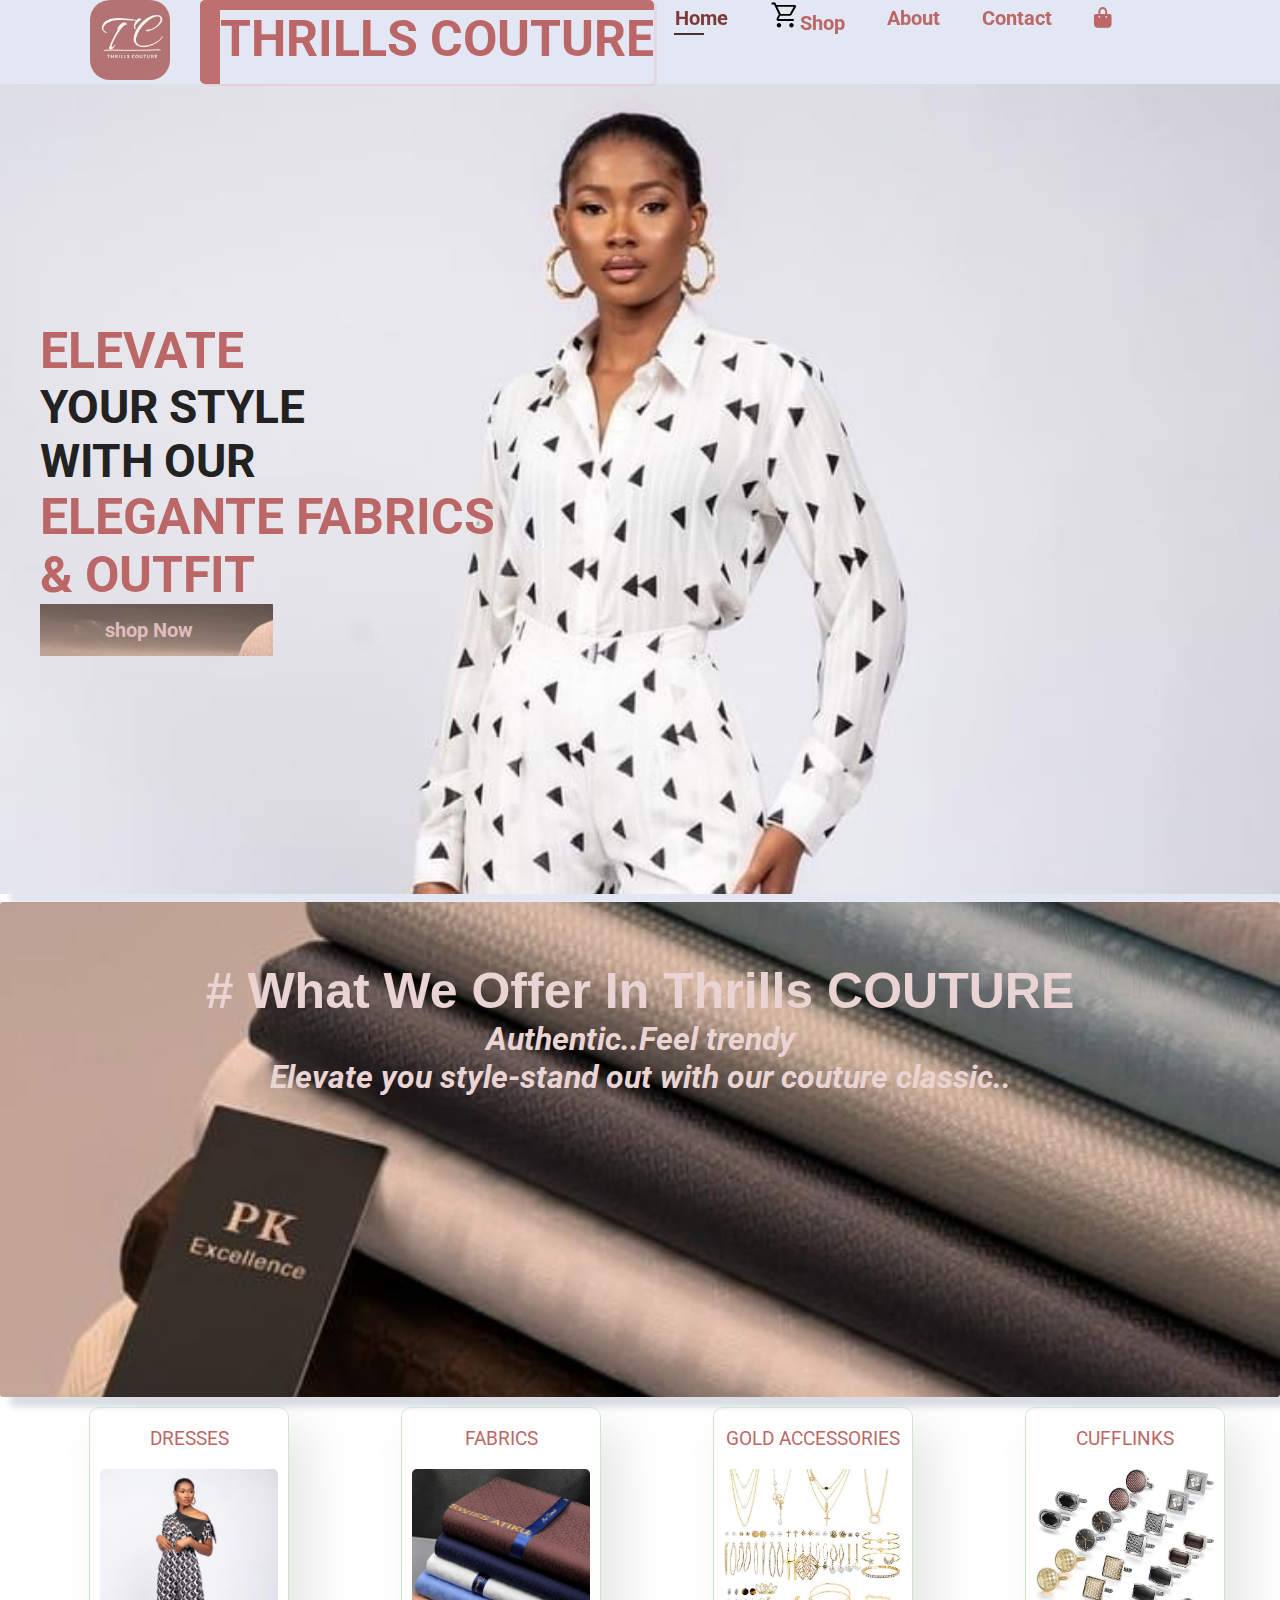
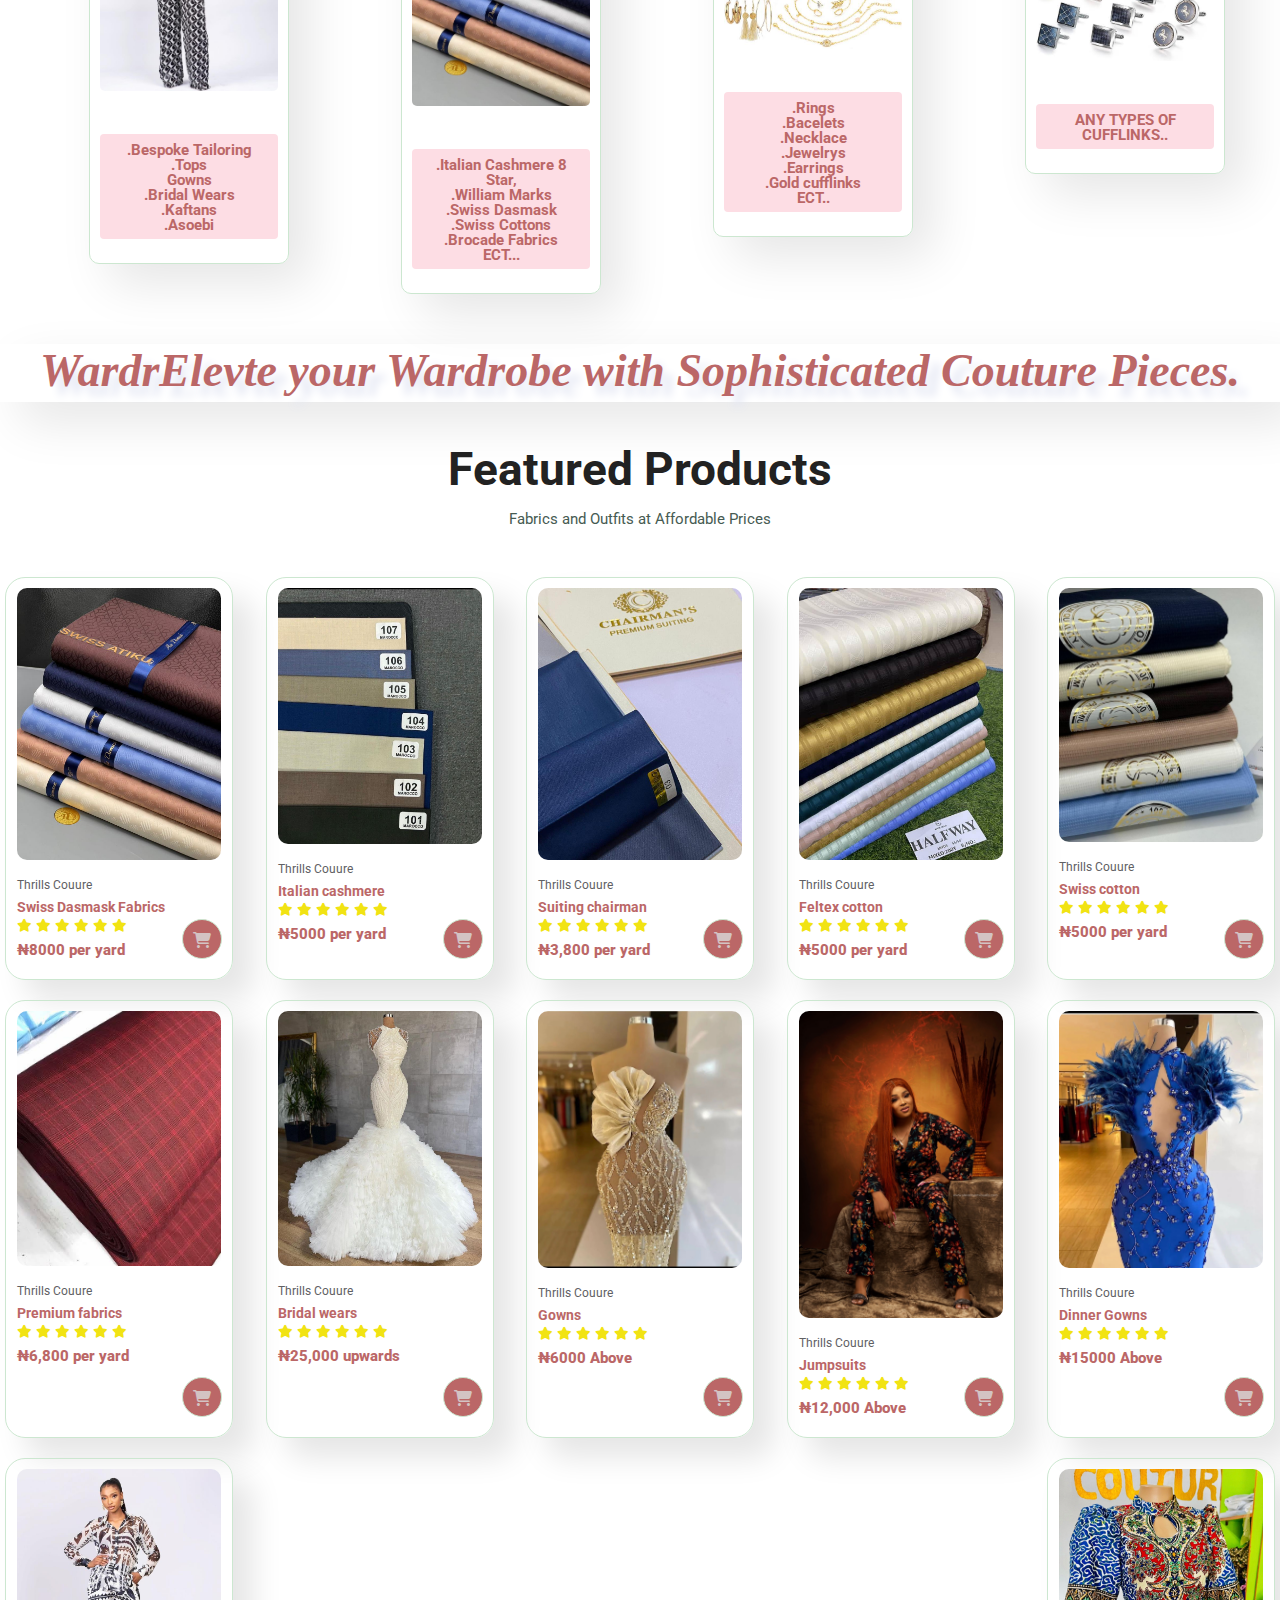
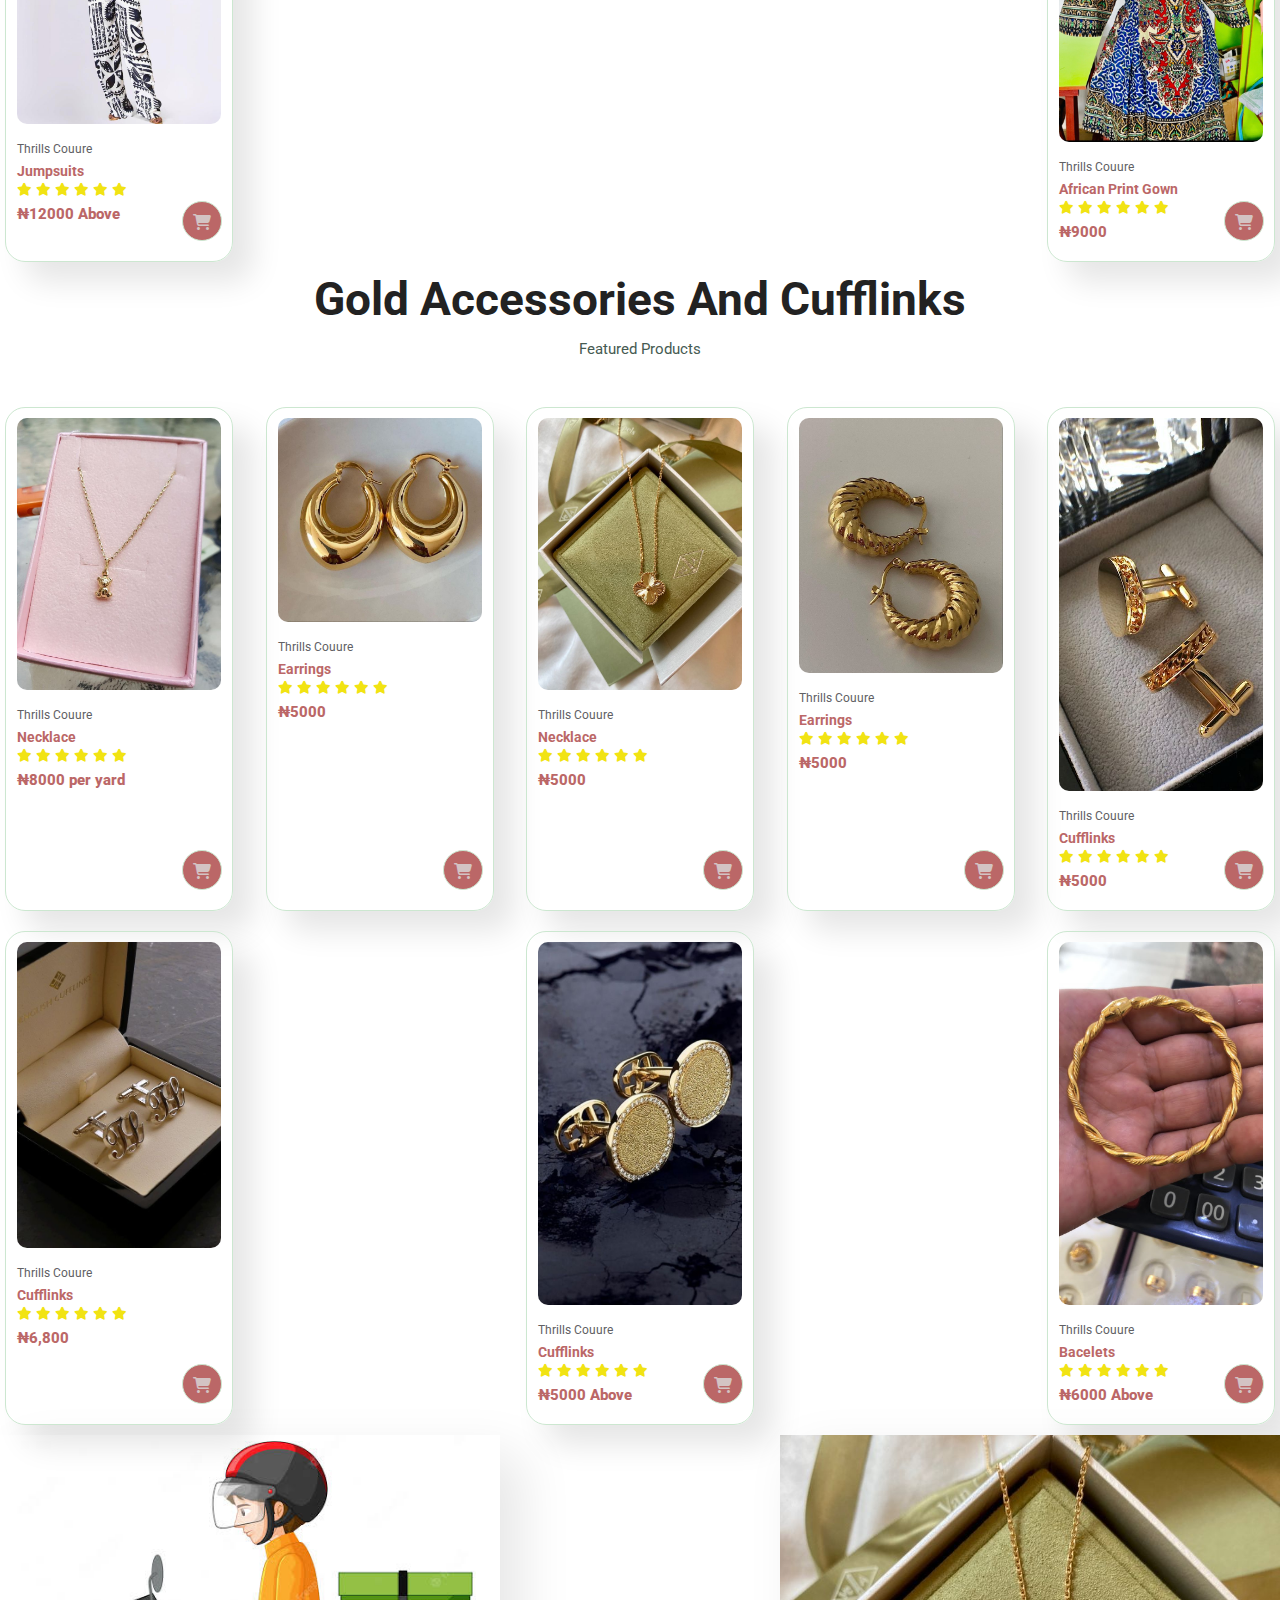
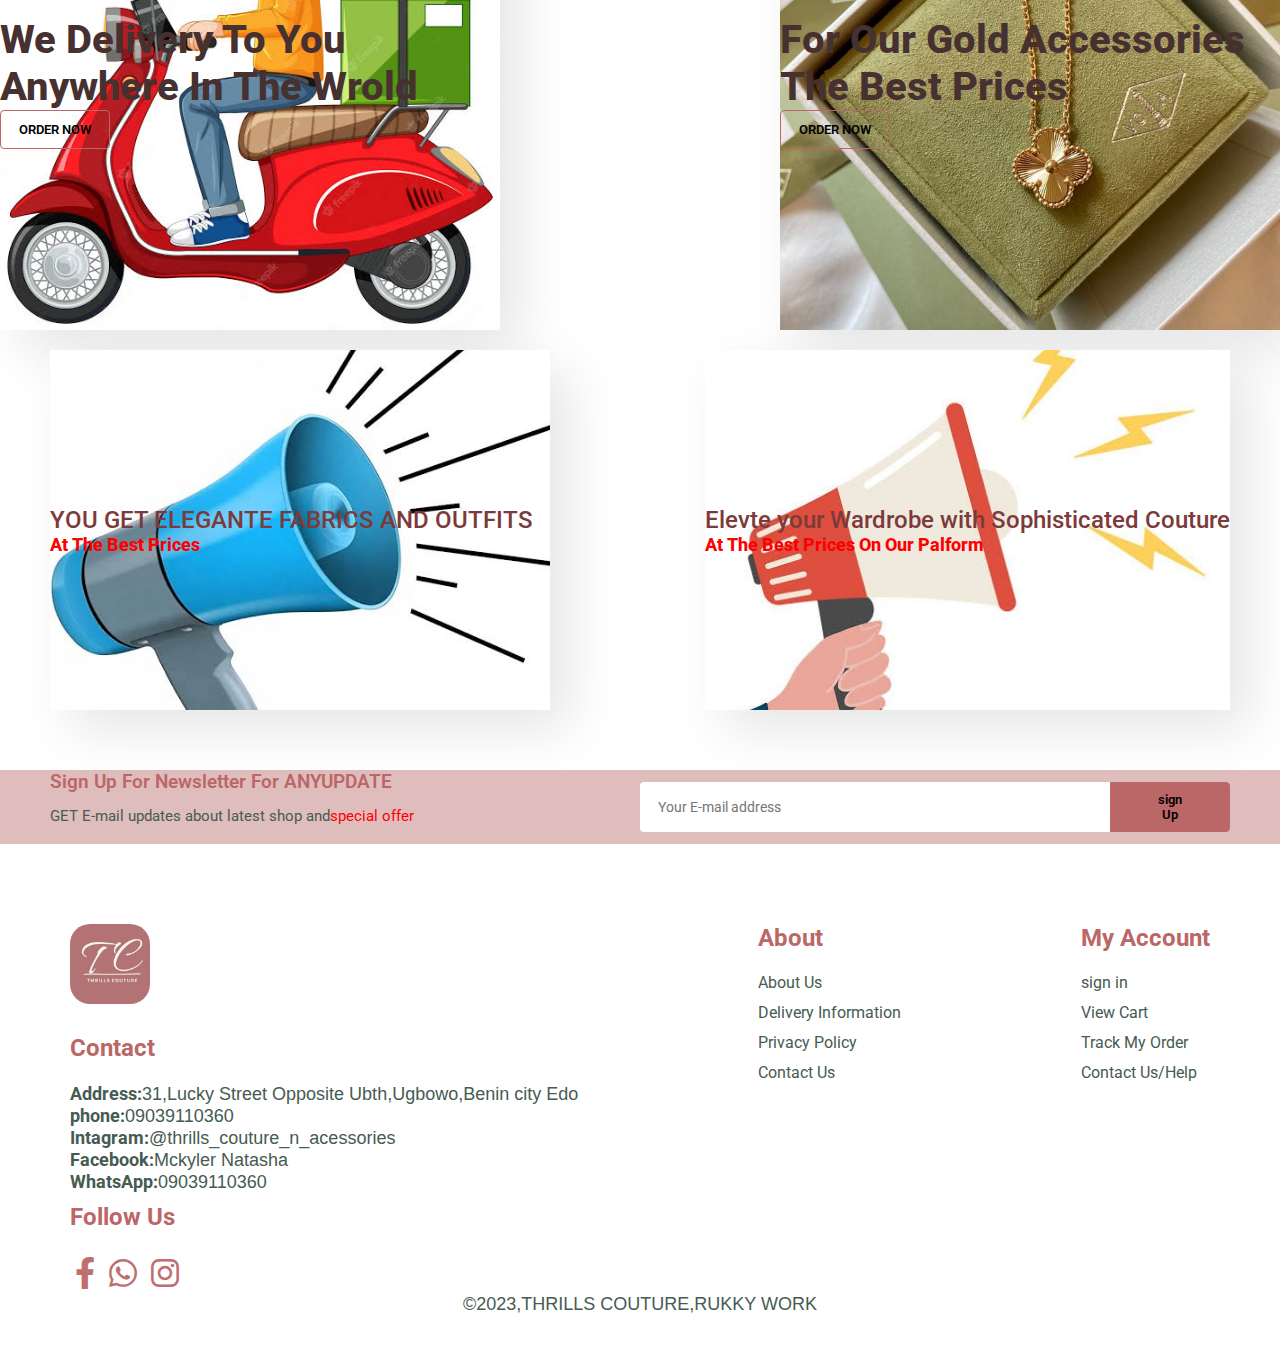
<file: Thrills work/index.html>
<!DOCTYPE html>
<html lang="en">

<head>
    <meta charset="UTF-8">
    <meta name="viewport" content="width=0, initial-scale=1.0">
    <title>THRILLS COUTURE</title>
    <link rel="preconnect" href="https://fonts.googleapis.com">
    <link rel="preconnect" href="https://fonts.gstatic.com" crossorigin>

    <link rel="stylesheet" href="cssworks/thrills.css">
    <link rel="stylesheet" href="css/all.css">
    <link rel="stylesheet" href="cssworks/media.css">

</head>

<body>
    <section class="hearder">
        <div class="hearder">

            <div class="JPG">
                <img src="logo&icons/THRILL.JPG" class="JPG">
            </div>
            <div class="topic">
                <h1>THRILLS COUTURE</h1>
            </div>
            <div>



                <ul class="shc" id="nav">

                    <a href="#" id="close"><i class="fas fa-times"></i></a>

                    <li><a href="index.html" class="active">Home</a></li>
                    <li> <a href="shop.html"> <img src="logo&icons/shopping_cart_FILL0_wght400_GRAD0_opsz48.svg"
                                class="shop">Shop</a></li>
                    <li><a href="about.html">About</a></li>
                    <li><a href="contant.html">Contact</a></li>
                    <li><a href="cart.html"><i class="fas fa-shopping-bag"></i></li>
                </ul>
            </div>
        </div>
        <div id="mune">
            <a href="shop.html"><i class="fas fa-shopping-bag"></i></a>
            <span class="bar"><i class="fas fa-outdent"></i></span>
        </div>

    </section>
    <section id="work">
        <h1>ELEVATE</h1>
        <h2>YOUR STYLE</h2>
        <h2>WITH OUR</h2>
        <h1>ELEGANTE FABRICS</h1>
        <h1> & OUTFIT</h1>
        <button>shop Now</button>

    </section>
    </section>
    <section class="what">
        <div class="We">
            <h1 id="z"> # What We Offer In Thrills COUTURE</h1>
            <h3>Authentic..Feel trendy<br>Elevate you style-stand out with our couture classic..</h3>
        </div>
    </section>
    <div id="Opposite">
        <section id="offer">
            <div class="fe-box">
                <p id="g5">DRESSES</p>
                <img src="photo/outfit4.jpg" alt="DRESSES" class="dresses">
                <P class="F">.Bespoke Tailoring<br>.Tops<br>Gowns<bR>.Bridal Wears<bR>.Kaftans<br>.Asoebi</P>
            </div>
        </section>
        <section id="offer">
            <div class="fe-box">
                <p id="g5">FABRICS</p>
                <img src="photo/b11afd08-92b2-4677-bc8e-fe77fa59ee0f.jpg" alt="FABRICS" class="dresses">
                <P class="F">.Italian Cashmere 8 Star,<br>.William Marks<br>.Swiss Dasmask<bR> .Swiss
                    Cottons<bR>.Brocade
                    Fabrics<br>ECT...</P>
            </div>
        </section>
        <section id="offer">
            <div class="fe-box">
                <p id="g5">GOLD ACCESSORIES</p>
                <img src="photo/SET.JPG" alt="GOLD ACCESSORIES" class="dresses">
                <P class="F">.Rings<br>.Bacelets<br>.Necklace <bR>.Jewelrys<bR>.Earrings<br>.Gold cufflinks<br>ECT..</P>
            </div>
        </section>
        <section id="offer">
            <div class="fe-box">
                <p id="g5">CUFFLINKS</p>
                <img src="photo/IMG_3168.JPG" alt="cufflinks" class="dresses">
                <P class="F">ANY TYPES OF CUFFLINKS.. </P>
            </div>
        </section>
    </div>
    <div class="section-c4">
        <h2 class="la"> WardrElevte your Wardrobe with Sophisticated Couture Pieces.</h2>
    </div>
    <section class="product1" class="section-p1" onclick="window.location.href='https:/wa.me/message UAOJOVGPWLBK1'">
        <h2>Featured Products</h2>
        <p>Fabrics and Outfits at Affordable Prices</p>
        <div class="content">
            <div class="con">
                <img src="photo/b11afd08-92b2-4677-bc8e-fe77fa59ee0f.jpg">
                <div class="dir"> <span>Thrills Couure</span>
                    <h5>Swiss Dasmask Fabrics</h5>
                    <div class="star"><i class="fas fa-star"></i>
                        <i class="fas fa-star"></i>
                        <i class="fas fa-star"></i>
                        <i class="fas fa-star"></i>
                        <i class="fas fa-star"></i>
                        <i class="fas fa-star"></i>
                    </div>
                    <h4>₦8000 per yard</h4>
                </div>
                <a href="#"><i class="fas fa-shopping-cart cart"></i></a>
            </div>
            <div class="con">
                <img src="photo/55720c07-9f90-4e74-bf47-b1a37ea28fba.jpg">
                <div class="dir"> <span>Thrills Couure</span>
                    <h5>Italian cashmere</h5>
                    <div class="star"><i class="fas fa-star"></i>
                        <i class="fas fa-star"></i>
                        <i class="fas fa-star"></i>
                        <i class="fas fa-star"></i>
                        <i class="fas fa-star"></i>
                        <i class="fas fa-star"></i>
                    </div>
                    <h4>₦5000 per yard</h4>
                </div>
                <a href="#"><i class="fas fa-shopping-cart cart"></i></a>
            </div>
            <div class="con">
                <img src="photo/BDEU2030.JPG">
                <div class="dir"> <span>Thrills Couure</span>
                    <h5>Suiting chairman</h5>
                    <div class="star"><i class="fas fa-star"></i>
                        <i class="fas fa-star"></i>
                        <i class="fas fa-star"></i>
                        <i class="fas fa-star"></i>
                        <i class="fas fa-star"></i>
                        <i class="fas fa-star"></i>
                    </div>
                    <h4>₦3,800 per yard</h4>
                </div>
                <a href="#"><i class="fas fa-shopping-cart cart"></i></a>
            </div>
            <div class="con">
                <img src="photo/DBSW5432.JPG">
                <div class="dir"> <span>Thrills Couure</span>
                    <h5>Feltex cotton</h5>
                    <div class="star"><i class="fas fa-star"></i>
                        <i class="fas fa-star"></i>
                        <i class="fas fa-star"></i>
                        <i class="fas fa-star"></i>
                        <i class="fas fa-star"></i>
                        <i class="fas fa-star"></i>
                    </div>
                    <h4>₦5000 per yard</h4>

                </div>
                <a href="#"><i class="fas fa-shopping-cart cart"></i></a>
            </div>
            <div class="con">
                <img src="photo/our.JPG">
                <div class="dir"> <span>Thrills Couure</span>
                    <h5>Swiss cotton </h5>
                    <div class="star"><i class="fas fa-star"></i>
                        <i class="fas fa-star"></i>
                        <i class="fas fa-star"></i>
                        <i class="fas fa-star"></i>
                        <i class="fas fa-star"></i>
                        <i class="fas fa-star"></i>
                    </div>
                    <h4>₦5000 per yard</h4>
                </div>
                <a href="#"><i class="fas fa-shopping-cart cart"></i></a>
            </div>
            <div class="con">
                <img src="photo/WCPA6726.JPG">
                <div class="dir"> <span>Thrills Couure</span>
                    <h5> Premium fabrics </h5>
                    <div class="star"><i class="fas fa-star"></i>
                        <i class="fas fa-star"></i>
                        <i class="fas fa-star"></i>
                        <i class="fas fa-star"></i>
                        <i class="fas fa-star"></i>
                        <i class="fas fa-star"></i>
                    </div>
                    <h4>₦6,800 per yard</h4>
                </div>
                <a href="#"><i class="fas fa-shopping-cart cart"></i></a>
            </div>
            <div class="con">
                <img src="photo/HRWY1340.JPG">
                <div class="dir"> <span>Thrills Couure</span>
                    <h5>Bridal wears</h5>
                    <div class="star"><i class="fas fa-star"></i>
                        <i class="fas fa-star"></i>
                        <i class="fas fa-star"></i>
                        <i class="fas fa-star"></i>
                        <i class="fas fa-star"></i>
                        <i class="fas fa-star"></i>
                    </div>
                    <h4>₦25,000 upwards</h4>
                </div>
                <a href="#"><i class="fas fa-shopping-cart cart"></i></a>
            </div>
            <div class="con">
                <img src="photo/0d8dbc4c-17e6-4017-95ed-9994f154d92f.jpg">
                <div class="dir"> <span>Thrills Couure</span>
                    <h5>Gowns</h5>
                    <div class="star"><i class="fas fa-star"></i>
                        <i class="fas fa-star"></i>
                        <i class="fas fa-star"></i>
                        <i class="fas fa-star"></i>
                        <i class="fas fa-star"></i>
                        <i class="fas fa-star"></i>
                    </div>
                    <h4>₦6000 Above</h4>
                </div>
                <a href="#"><i class="fas fa-shopping-cart cart"></i></a>
            </div>
            <div class="con">
                <img src="photo/ceo.jpg">
                <div class="dir"> <span>Thrills Couure</span>
                    <h5>Jumpsuits </h5>
                    <div class="star"><i class="fas fa-star"></i>
                        <i class="fas fa-star"></i>
                        <i class="fas fa-star"></i>
                        <i class="fas fa-star"></i>
                        <i class="fas fa-star"></i>
                        <i class="fas fa-star"></i>
                    </div>
                    <h4>₦12,000 Above</h4>
                </div>
                <a href="#"><i class="fas fa-shopping-cart cart"></i></a>
            </div>
            <div class="con">
                <img src="photo/6b935ef5-c512-4f05-a28a-203fec308525.jpg">
                <div class="dir"> <span>Thrills Couure</span>
                    <h5> Dinner Gowns</h5>
                    <div class="star"><i class="fas fa-star"></i>
                        <i class="fas fa-star"></i>
                        <i class="fas fa-star"></i>
                        <i class="fas fa-star"></i>
                        <i class="fas fa-star"></i>
                        <i class="fas fa-star"></i>
                    </div>
                    <h4>₦15000 Above</h4>
                </div>
                <a href="#"><i class="fas fa-shopping-cart cart"></i></a>
            </div>
            <div class="con">
                <img src="photo/outfit2.jpg">
                <div class="dir"> <span>Thrills Couure</span>
                    <h5>Jumpsuits</h5>
                    <div class="star"><i class="fas fa-star"></i>
                        <i class="fas fa-star"></i>
                        <i class="fas fa-star"></i>
                        <i class="fas fa-star"></i>
                        <i class="fas fa-star"></i>
                        <i class="fas fa-star"></i>
                    </div>
                    <h4>₦12000 Above</h4>
                </div>
                <a href="#"><i class="fas fa-shopping-cart cart"></i></a>
            </div>
            <div class="con">
                <img src="photo/IMG_E3193.JPG">
                <div class="dir"> <span>Thrills Couure</span>
                    <h5>African Print Gown</h5>
                    <div class="star"><i class="fas fa-star"></i>
                        <i class="fas fa-star"></i>
                        <i class="fas fa-star"></i>
                        <i class="fas fa-star"></i>
                        <i class="fas fa-star"></i>
                        <i class="fas fa-star"></i>
                    </div>
                    <h4>₦9000</h4>
                </div>
                <a href="#"><i class="fas fa-shopping-cart cart"></i></a>
            </div>
        </div>
    </section>
    <section class="product1" class="section-p1" onclick="window.location.href='https:/wa.me/message UAOJOVGPWLBK1'">
        <h2>Gold Accessories And Cufflinks</h2>
        <p>Featured Products </p>
        <div class="content">
            <div class="con">
                <img src="gold/PVKZ4252.JPG">
                <div class="dir"> <span>Thrills Couure</span>
                    <h5>Necklace</h5>
                    <div class="star"><i class="fas fa-star"></i>
                        <i class="fas fa-star"></i>
                        <i class="fas fa-star"></i>
                        <i class="fas fa-star"></i>
                        <i class="fas fa-star"></i>
                        <i class="fas fa-star"></i>
                    </div>
                    <h4>₦8000 per yard</h4>
                </div>
                <a href="#"><i class="fas fa-shopping-cart cart"></i></a>
            </div>
            <div class="con">
                <img src="gold/RDKM6167.JPG">
                <div class="dir"> <span>Thrills Couure</span>
                    <h5>Earrings</h5>
                    <div class="star"><i class="fas fa-star"></i>
                        <i class="fas fa-star"></i>
                        <i class="fas fa-star"></i>
                        <i class="fas fa-star"></i>
                        <i class="fas fa-star"></i>
                        <i class="fas fa-star"></i>
                    </div>
                    <h4>₦5000</h4>
                </div>
                <a href="#"><i class="fas fa-shopping-cart cart"></i></a>
            </div>
            <div class="con">
                <img src="gold/CTVP4795.JPG">
                <div class="dir"> <span>Thrills Couure</span>
                    <h5>Necklace</h5>
                    <div class="star"><i class="fas fa-star"></i>
                        <i class="fas fa-star"></i>
                        <i class="fas fa-star"></i>
                        <i class="fas fa-star"></i>
                        <i class="fas fa-star"></i>
                        <i class="fas fa-star"></i>
                    </div>
                    <h4>₦5000 </h4>
                </div>
                <a href="#"><i class="fas fa-shopping-cart cart"></i></a>
            </div>
            <div class="con">
                <img src="gold/YGOQ4748.JPG">
                <div class="dir"> <span>Thrills Couure</span>
                    <h5>Earrings</h5>
                    <div class="star"><i class="fas fa-star"></i>
                        <i class="fas fa-star"></i>
                        <i class="fas fa-star"></i>
                        <i class="fas fa-star"></i>
                        <i class="fas fa-star"></i>
                        <i class="fas fa-star"></i>
                    </div>
                    <h4>₦5000 </h4>

                </div>
                <a href="#"><i class="fas fa-shopping-cart cart"></i></a>
            </div>
            <div class="con">
                <img src="gold/RXUD0927.JPG">
                <div class="dir"> <span>Thrills Couure</span>
                    <h5> Cufflinks </h5>
                    <div class="star"><i class="fas fa-star"></i>
                        <i class="fas fa-star"></i>
                        <i class="fas fa-star"></i>
                        <i class="fas fa-star"></i>
                        <i class="fas fa-star"></i>
                        <i class="fas fa-star"></i>
                    </div>
                    <h4>₦5000</h4>
                </div>
                <a href="#"><i class="fas fa-shopping-cart cart"></i></a>
            </div>
            <div class="con">
                <img src="gold/GKFM0397.JPG">
                <div class="dir"> <span>Thrills Couure</span>
                    <h5> Cufflinks </h5>
                    <div class="star"><i class="fas fa-star"></i>
                        <i class="fas fa-star"></i>
                        <i class="fas fa-star"></i>
                        <i class="fas fa-star"></i>
                        <i class="fas fa-star"></i>
                        <i class="fas fa-star"></i>
                    </div>
                    <h4>₦6,800 </h4>
                </div>
                <a href="#"><i class="fas fa-shopping-cart cart"></i></a>
            </div>
            <div class="con">
                <img src="gold/PNKZ3040.JPG">
                <div class="dir"> <span>Thrills Couure</span>
                    <h5>Cufflinks</h5>
                    <div class="star"><i class="fas fa-star"></i>
                        <i class="fas fa-star"></i>
                        <i class="fas fa-star"></i>
                        <i class="fas fa-star"></i>
                        <i class="fas fa-star"></i>
                        <i class="fas fa-star"></i>
                    </div>
                    <h4>₦5000 Above</h4>
                </div>
                <a href="#"><i class="fas fa-shopping-cart cart"></i></a>
            </div>
            <div class="con">
                <img src="gold/DYGC1516.JPG">
                <div class="dir"> <span>Thrills Couure</span>
                    <h5>Bacelets</h5>
                    <div class="star"><i class="fas fa-star"></i>
                        <i class="fas fa-star"></i>
                        <i class="fas fa-star"></i>
                        <i class="fas fa-star"></i>
                        <i class="fas fa-star"></i>
                        <i class="fas fa-star"></i>
                    </div>
                    <h4>₦6000 Above</h4>
                </div>
                <a href="#"><i class="fas fa-shopping-cart cart"></i></a>
            </div>
        </div>
    </section>

    <section class="banner" class="section-p1">
        <div class="bannerbox">
            <h2>We Delivery To You</h2>
            <h2>Anywhere In The Wrold</h2>
            <BUTton class="norm" onclick="window.location.href='shop.html'">ORDER NOW</BUTton>
        </div>
        <div class="bannerbox bannerbox2">
            <h2>For Our Gold Accessories</h2>
            <h2>The Best Prices </h2>
            <BUTton class="norm" onclick="window.location.href='shop.html'">ORDER NOW</BUTton>
        </div>
    </section>
    <section class="banner2">
        <div class="bannerbox">
            <h1>YOU GET ELEGANTE FABRICS AND OUTFITS </h1>
            <h2>At The Best Prices </h2>

        </div>
        <div class="bannerbox bannerbox2 ">
            <h1>Elevte your Wardrobe with Sophisticated Couture</h1>
            <h2>At The Best Prices On Our Palform </h2>
        </div>
    </section>
    <section id="newsletter" class="section-c4">
        <div class=" news">
            <h3>Sign Up For Newsletter For ANYUPDATE</h3>
            <P>GET E-mail updates about latest shop and<span>special offer</span></p>
        </div>
        <div class="signup">
            <input type="text" placeholder="Your E-mail address">
            <button class="norm">
                sign Up
            </button>
        </div>
    </section>
    <footer class="section-p1">
        <div class="clo">
            <img src="logo&icons/THRILL.JPG " alt="logo" class="JPG">
            <h4>Contact</h4>
            <p><strong>Address:</strong>31,Lucky Street Opposite Ubth,Ugbowo,Benin city Edo</p>
            <p><strong>phone:</strong>09039110360</p>
            <p><strong>Intagram:</strong>@thrills_couture_n_acessories</p>
            <p><strong>Facebook:</strong>Mckyler Natasha</p>
            <p><strong>WhatsApp:</strong>09039110360</p>


            <div class="follow">
                <h4>Follow Us</h4>

                <div class="icons">
                    <a href="https://www.facebook.com"><i class="fab fa-facebook-f"></i></a>
                    <a href="https://wa.me/message/UAOJOVGPWLBK1"> <i class="fab fa-whatsapp"></i></a>
                    <a
                        href="https://www.instagram.com/tgrills_couture_n_acessories?igshid=MzMyNGUyNmU2YQ%3D%3D&utm_source=qr"><i
                            class="fab fa-instagram"></i></a>
                </div>
            </div>
        </div>
        <div class="clo">
            <h4>About</h4>
            <a href="about.html">About Us</a>
            <a href="#">Delivery Information</a>
            <a href="#">Privacy Policy</a>
            <a href="#">Contact Us</a>

        </div>
        <div class="clo">
            <h4>My Account</h4>
            <a href="#">sign in</a>
            <a href="#">View Cart</a>
            <a href="#">Track My Order</a>
            <a href="#">Contact Us/Help</a>

        </div>
        <div class="copy">
            <P>&copy;2023,THRILLS COUTURE,RUKKY WORK</P>
        </div>
    </footer>
    <script src="thrills.js/thrills work.js"></script>
</body>

</html>
</file>
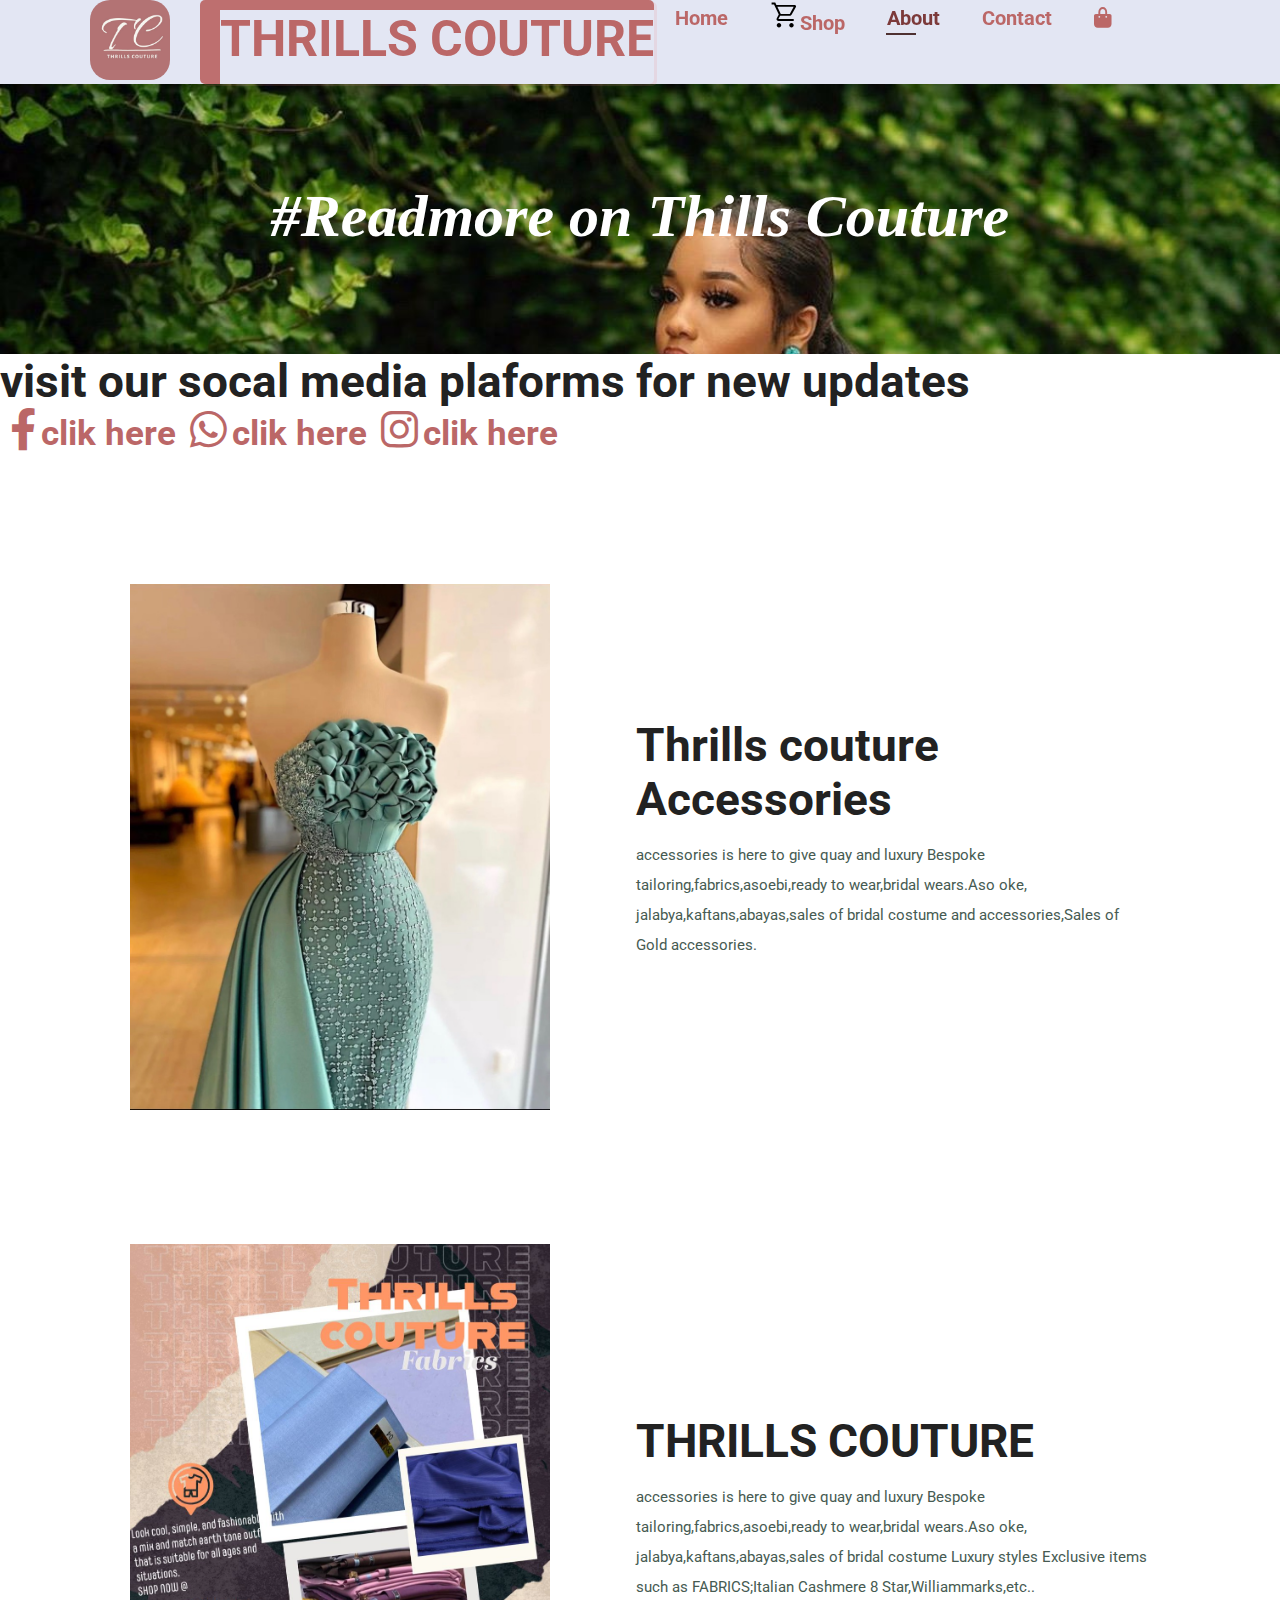
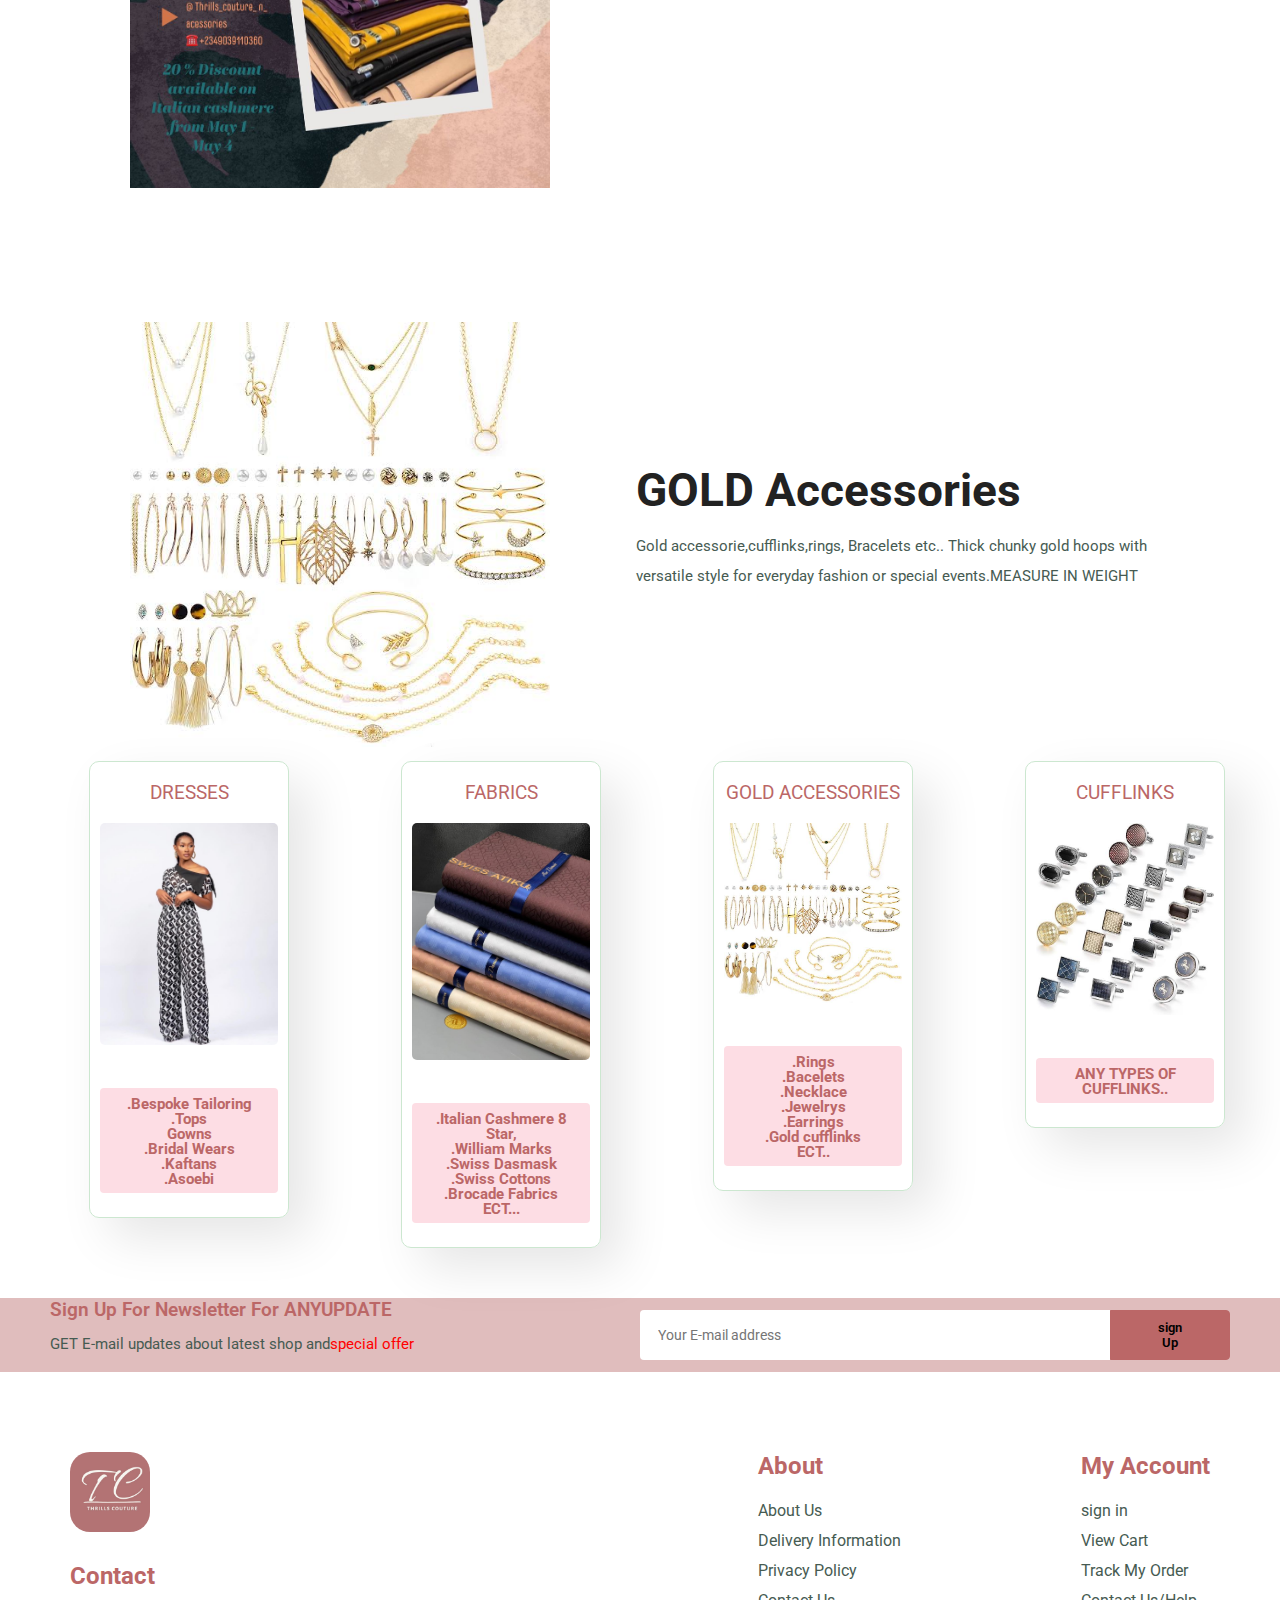
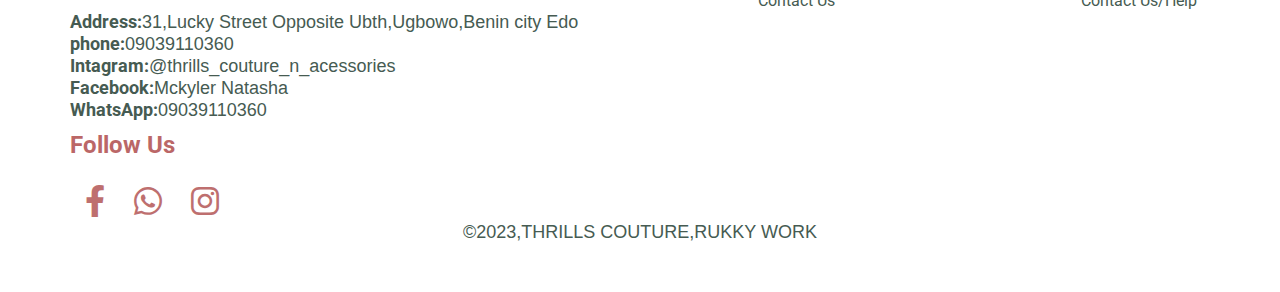
<file: Thrills work/about.html>
<!DOCTYPE html>
<html lang="en">

<head>
    <meta charset="UTF-8">
    <meta name="viewport" content="width=0, initial-scale=1.0">
    <title>THRILLS COUTURE</title>
    <link rel="preconnect" href="https://fonts.googleapis.com">
    <link rel="preconnect" href="https://fonts.gstatic.com" crossorigin>

    <link rel="stylesheet" href="cssworks/thrills.css">
    <link rel="stylesheet" href="css/all.css">
    <link rel="stylesheet" href="cssworks/media.css">
    <link rel="stylesheet" href="cssworks/shop.css">
    <link rel="stylesheet" href="cssworks/about.css">
    <link rel="stylesheet" href="cssworks/contant.css ">

</head>

<body>
    <section class="hearder">
        <div class="hearder">

            <div class="JPG">
                <img src="logo&icons/THRILL.JPG" class="JPG">
            </div>
            <div class="topic">
                <h1>THRILLS COUTURE</h1>
            </div>
            <div>



                <ul class="shc" id="nav">

                    <a href="#" id="close"><i class="fas fa-times"></i></a>

                    <li><a href="index.html">Home</a></li>
                    <li> <a href="shop.html"> <img src="logo&icons/shopping_cart_FILL0_wght400_GRAD0_opsz48.svg"
                                class="shop">Shop</a></li>
                    <li><a href="about.html" class="active">About</a></li>
                    <li><a href="contant.html">Contact</a></li>
                    <li><a href="cart.html"><i class="fas fa-shopping-bag"></i></li>
                </ul>
            </div>
        </div>
        <div id="mune">
            <a href="shop.html"><i class="fas fa-shopping-bag"></i></a>
            <span class="bar"><i class="fas fa-outdent"></i></span>
        </div>

    </section>


    <div class="page-heard" class="about">
        <h2 class="la-wok"> #Readmore on Thills Couture</h2>
    </div>
    <h2>visit our socal media plaforms for new updates
    </h2>
    <div class="icons">
        <a href="https://www.facebook.com"><i class="fab fa-facebook-f"></i>clik here</a>
        <a href="https://wa.me/message/UAOJOVGPWLBK1"><i class="fab fa-whatsapp"></i>clik here</a>
        <a href="https://www.instagram.com/tgrills_couture_n_acessories?igshid=MzMyNGUyNmU2YQ%3D%3D&utm_source=qr"><i
                class="fab fa-instagram"></i>clik here</a>
    </div>
    <section id="about">
        <div class="aboutht">
            <div class="about-photo">
                <img src="photo/1f49f4f5-ed8e-426c-be4b-03a4a34c460a.jpg" alt="">
            </div>
            <div class="details">
                <h2>Thrills couture Accessories</h4>
                    <p>accessories is here to give quay and luxury Bespoke tailoring,fabrics,asoebi,ready to wear,bridal
                        wears.Aso oke, jalabya,kaftans,abayas,sales of bridal costume and accessories,Sales of Gold
                        accessories.</p>
            </div>
        </div>
    </section>

    <section id="about">
        <div class="aboutht">
            <div class="about-photo">
                <img src="photo/fabir.JPG" alt="">
            </div>
            <div class="details">
                <h2>THRILLS COUTURE</h2>
                <p>accessories is here to give quay and luxury Bespoke tailoring,fabrics,asoebi,ready to wear,bridal
                    wears.Aso oke, jalabya,kaftans,abayas,sales of bridal costume Luxury styles Exclusive items such as
                    FABRICS;Italian Cashmere 8 Star,Williammarks,etc..
                </p>
            </div>
        </div>
    </section>

    <section id="about">
        <div class="aboutht">
            <div class="about-photo">
                <img src="photo/SET.JPG " alt="">
            </div>
            <div class="details">
                <h2>GOLD Accessories</h4>
                    <p> Gold accessorie,cufflinks,rings, Bracelets etc.. Thick chunky gold hoops with versatile style
                        for everyday fashion or special events.MEASURE IN WEIGHT</p>
            </div>
        </div>
    </section>

    <div id="Opposite">
        <section id="offer">
            <div class="fe-box">
                <p id="g5">DRESSES</p>
                <img src="photo/outfit4.jpg" alt="DRESSES" class="dresses">
                <P class="F">.Bespoke Tailoring<br>.Tops<br>Gowns<bR>.Bridal Wears<bR>.Kaftans<br>.Asoebi</P>
            </div>
        </section>
        <section id="offer">
            <div class="fe-box">
                <p id="g5">FABRICS</p>
                <img src="photo/b11afd08-92b2-4677-bc8e-fe77fa59ee0f.jpg" alt="FABRICS" class="dresses">
                <P class="F">.Italian Cashmere 8 Star,<br>.William Marks<br>.Swiss Dasmask<bR> .Swiss
                    Cottons<bR>.Brocade
                    Fabrics<br>ECT...</P>
            </div>
        </section>
        <section id="offer">
            <div class="fe-box">
                <p id="g5">GOLD ACCESSORIES</p>
                <img src="photo/SET.JPG" alt="GOLD ACCESSORIES" class="dresses">
                <P class="F">.Rings<br>.Bacelets<br>.Necklace <bR>.Jewelrys<bR>.Earrings<br>.Gold cufflinks<br>ECT..</P>
            </div>
        </section>
        <section id="offer">
            <div class="fe-box">
                <p id="g5">CUFFLINKS</p>
                <img src="photo/IMG_3168.JPG" alt="cufflinks" class="dresses">
                <P class="F">ANY TYPES OF CUFFLINKS.. </P>
            </div>
        </section>
    </div>

    <section id="newsletter" class="section-c4">
        <div class=" news">
            <h3>Sign Up For Newsletter For ANYUPDATE</h3>
            <P>GET E-mail updates about latest shop and<span>special offer</span></p>
        </div>
        <div class="signup">
            <input type="text" placeholder="Your E-mail address">
            <button class="norm">
                sign Up
            </button>
        </div>
    </section>
    <footer class="section-p1">
        <div class="clo">
            <img src="logo&icons/THRILL.JPG " alt="logo" class="JPG">
            <h4>Contact</h4>
            <p><strong>Address:</strong>31,Lucky Street Opposite Ubth,Ugbowo,Benin city Edo</p>
            <p><strong>phone:</strong>09039110360</p>
            <p><strong>Intagram:</strong>@thrills_couture_n_acessories</p>
            <p><strong>Facebook:</strong>Mckyler Natasha</p>
            <p><strong>WhatsApp:</strong>09039110360</p>


            <div class="follow">
                <h4>Follow Us</h4>

                <div class="icons">
                    <a href="https://www.facebook.com"><i class="fab fa-facebook-f"></i></a>
                    <a href="https://wa.me/message/UAOJOVGPWLBK1"> <i class="fab fa-whatsapp"></i></a>
                    <a
                        href="https://www.instagram.com/tgrills_couture_n_acessories?igshid=MzMyNGUyNmU2YQ%3D%3D&utm_source=qr"><i
                            class="fab fa-instagram"></i></a>
                </div>
            </div>
        </div>
        <div class="clo">
            <h4>About</h4>
            <a href="#">About Us</a>
            <a href="#">Delivery Information</a>
            <a href="#">Privacy Policy</a>
            <a href="#">Contact Us</a>

        </div>
        <div class="clo">
            <h4>My Account</h4>
            <a href="about.html">sign in</a>
            <a href="#">View Cart</a>
            <a href="#">Track My Order</a>
            <a href="#">Contact Us/Help</a>

        </div>
        <div class="copy">
            <P>&copy;2023,THRILLS COUTURE,RUKKY WORK</P>
        </div>
    </footer>
    <script src="thrills.js/thrills work.js"></script>
</body>

</html>
</file>
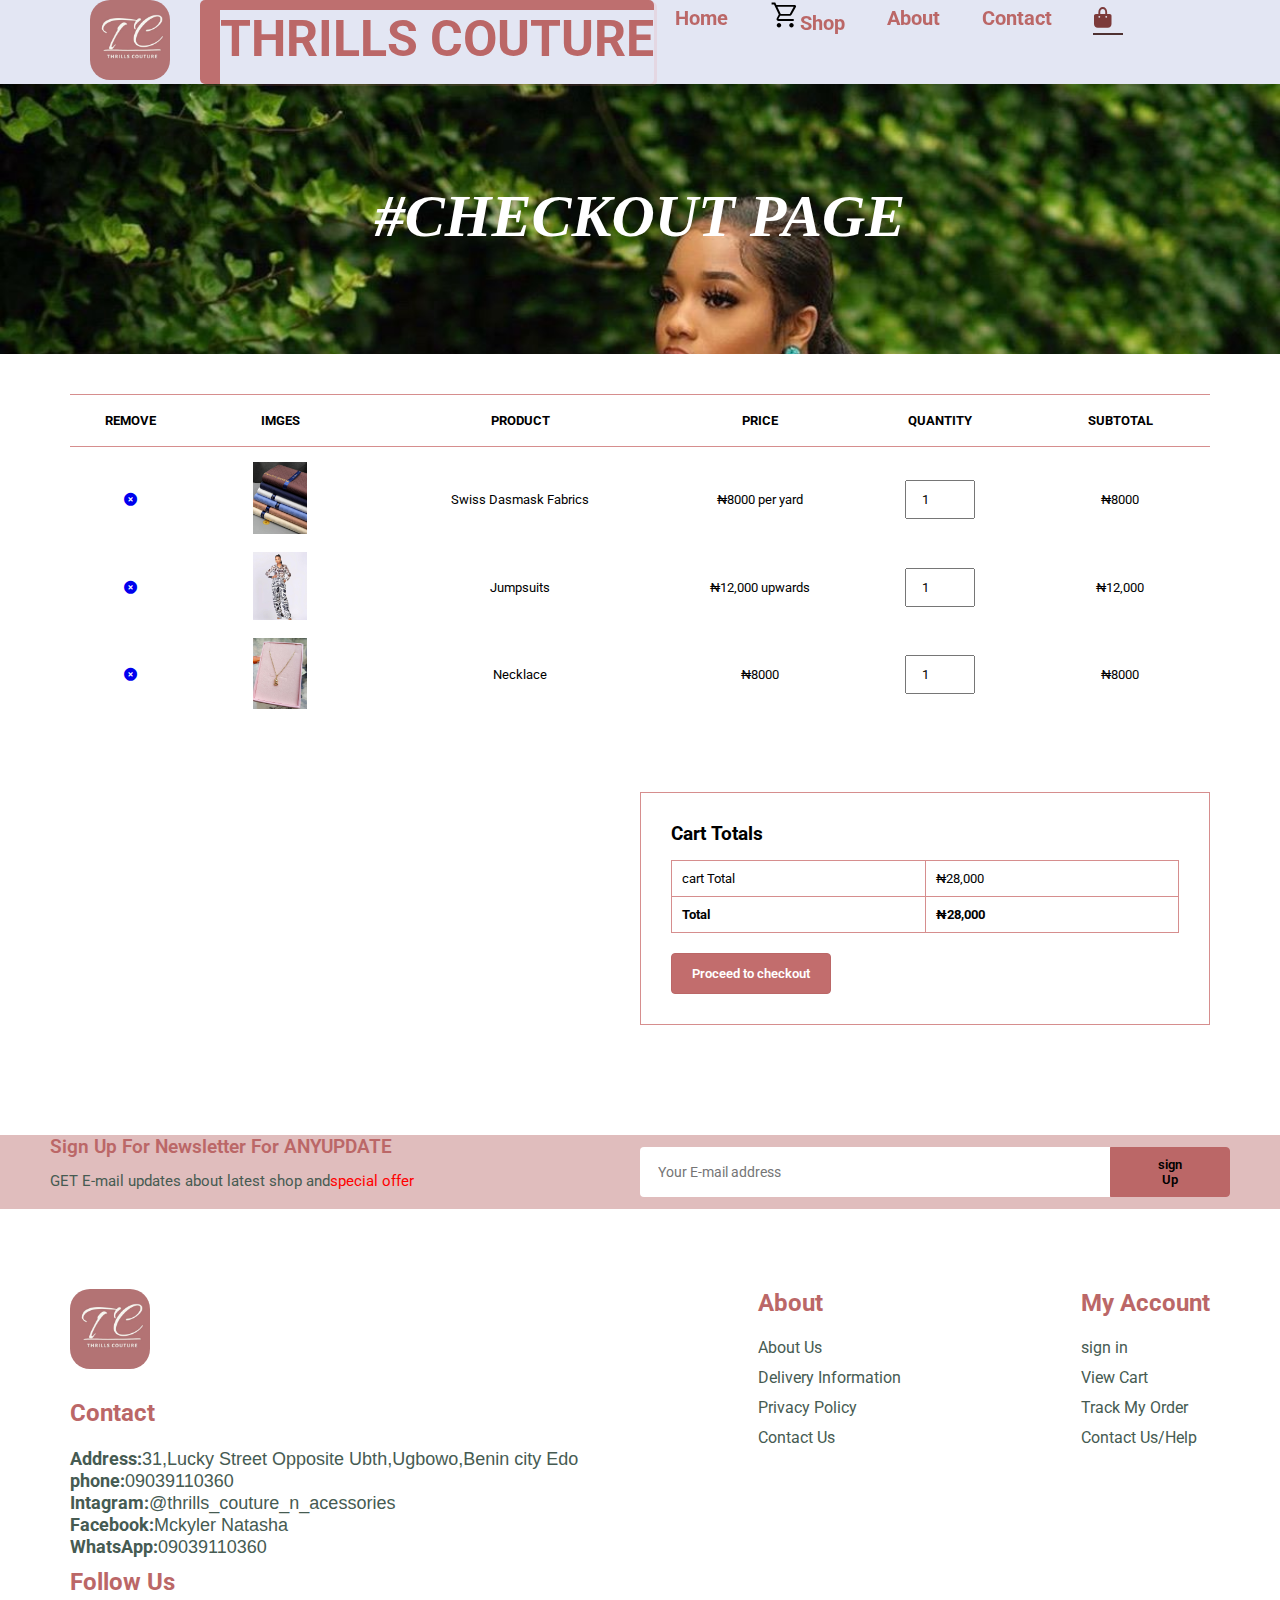
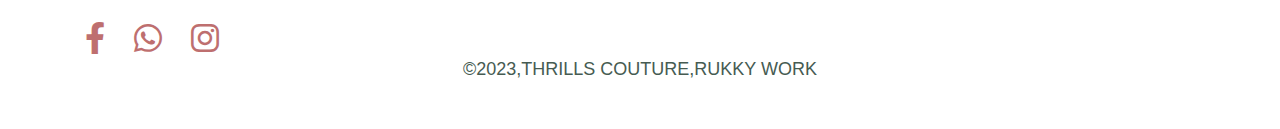
<file: Thrills work/cart.html>
<!DOCTYPE html>
<html lang="en">

<head>
  <meta charset="UTF-8">
  <meta name="viewport" content="width=0, initial-scale=1.0">
  <title>THRILLS COUTURE</title>
  <link rel="preconnect" href="https://fonts.googleapis.com">
  <link rel="preconnect" href="https://fonts.gstatic.com" crossorigin>

  <link rel="stylesheet" href="cssworks/thrills.css">
  <link rel="stylesheet" href="css/all.css">
  <link rel="stylesheet" href="cssworks/media.css">
  <link rel="stylesheet" href="cssworks/shop.css">
  <link rel="stylesheet" href="cssworks/contant.css ">
  <link rel="stylesheet" href="cssworks/add tocart.css">
</head>

<body>
  <section class="hearder">
    <div class="hearder">

      <div class="JPG">
        <img src="logo&icons/THRILL.JPG" class="JPG">
      </div>
      <div class="topic">
        <h1>THRILLS COUTURE</h1>
      </div>
      <div>

        <ul class="shc" id="nav">

          <a href="#" id="close"><i class="fas fa-times"></i></a>

          <li><a href="index.html">Home</a></li>
          <li> <a href="shop.html"> <img src="logo&icons/shopping_cart_FILL0_wght400_GRAD0_opsz48.svg"
                class="shop">Shop</a></li>
          <li><a href="about.html">About</a></li>
          <li><a href="contant.html">Contact</a></li>
          <li><a href="cart.html" class="active"><i class="fas fa-shopping-bag"></i></li>
        </ul>
      </div>
    </div>
    <div id="mune">
      <a href="shop.html"><i class="fas fa-shopping-bag"></i></a>
      <span class="bar"><i class="fas fa-outdent"></i></span>
    </div>

  </section>

  <div class="page-heard" class="about">
    <h2 class="la-wok"> #CHECKOUT PAGE</h2>
  </div>

  <section id="cart-add" class="section-p1">
    <table width="100%">
      <thead>
        <tr>
          <td>Remove</td>
          <td>Imges</td>
          <td>Product</td>
          <td>Price</td>
          <td>Quantity</td>
          <td>Subtotal</td>
        </tr>
      </thead>
      <tbody>
        <tr>
          <td><a href="#"><i class="fas fa-times-circle"></i></a></td>
          <td><img src="photo/b11afd08-92b2-4677-bc8e-fe77fa59ee0f.jpg" alt=""> </td>
          <td>Swiss Dasmask Fabrics</td>
          <td>₦8000 per yard</td>
          <td><input type="number" value="1"></td>
          <td>₦8000</td>
        </tr>

        <tr>
          <td><a href="#"><i class="fas fa-times-circle"></i></a></td>
          <td><img src="photo/outfit2.jpg" alt=""> </td>
          <td>Jumpsuits</td>
          <td>₦12,000 upwards</td>
          <td><input type="number" value="1"></td>
          <td>₦12,000</td>
        </tr>

        <tr>
          <td><a href="#"><i class="fas fa-times-circle"></i></a></td>
          <td><img src="gold/PVKZ4252.JPG" alt=""> </td>
          <td>Necklace</td>
          <td>₦8000</td>
          <td><input type="number" value="1"></td>
          <td>₦8000</td>
        </tr>
      </tbody>



    </table>




  </section>

  <section id="cart" class="section-p1">
    <div id="Subtotal">
      <h3>Cart Totals</h3>
      <table>
        <tr>
          <td>
            cart Total
          </td>
          <td>
            ₦28,000
          </td>
        </tr>

        <tr>
          <td><strong>Total</strong></td>
          <td><strong>₦28,000</strong></td>
        </tr>
      </table>

      <button class="norm">Proceed to checkout</button>

    </div>
  </section>





  <section id="newsletter" class="section-c4">
    <div class=" news">
      <h3>Sign Up For Newsletter For ANYUPDATE</h3>
      <P>GET E-mail updates about latest shop and<span>special offer</span></p>
    </div>
    <div class="signup">
      <input type="text" placeholder="Your E-mail address">
      <button class="norm">
        sign Up
      </button>
    </div>
  </section>
  <footer class="section-p1">
    <div class="clo">
      <img src="logo&icons/THRILL.JPG " alt="logo" class="JPG">
      <h4>Contact</h4>
      <p><strong>Address:</strong>31,Lucky Street Opposite Ubth,Ugbowo,Benin city Edo</p>
      <p><strong>phone:</strong>09039110360</p>
      <p><strong>Intagram:</strong>@thrills_couture_n_acessories</p>
      <p><strong>Facebook:</strong>Mckyler Natasha</p>
      <p><strong>WhatsApp:</strong>09039110360</p>


      <div class="follow">
        <h4>Follow Us</h4>

        <div class="icons">
          <a href="https://www.facebook.com"><i class="fab fa-facebook-f"></i></a>
          <a href="https://wa.me/message/UAOJOVGPWLBK1"> <i class="fab fa-whatsapp"></i></a>
          <a href="https://www.instagram.com/tgrills_couture_n_acessories?igshid=MzMyNGUyNmU2YQ%3D%3D&utm_source=qr"><i
              class="fab fa-instagram"></i></a>
        </div>
      </div>
    </div>
    <div class="clo">
      <h4>About</h4>
      <a href="about.html">About Us</a>
      <a href="#">Delivery Information</a>
      <a href="#">Privacy Policy</a>
      <a href="#">Contact Us</a>

    </div>
    <div class="clo">
      <h4>My Account</h4>
      <a href="#">sign in</a>
      <a href="#">View Cart</a>
      <a href="#">Track My Order</a>
      <a href="#">Contact Us/Help</a>

    </div>
    <div class="copy">
      <P>&copy;2023,THRILLS COUTURE,RUKKY WORK</P>
    </div>
  </footer>
  <script src="thrills.js/thrills work.js"></script>
</body>

</html>
</file>
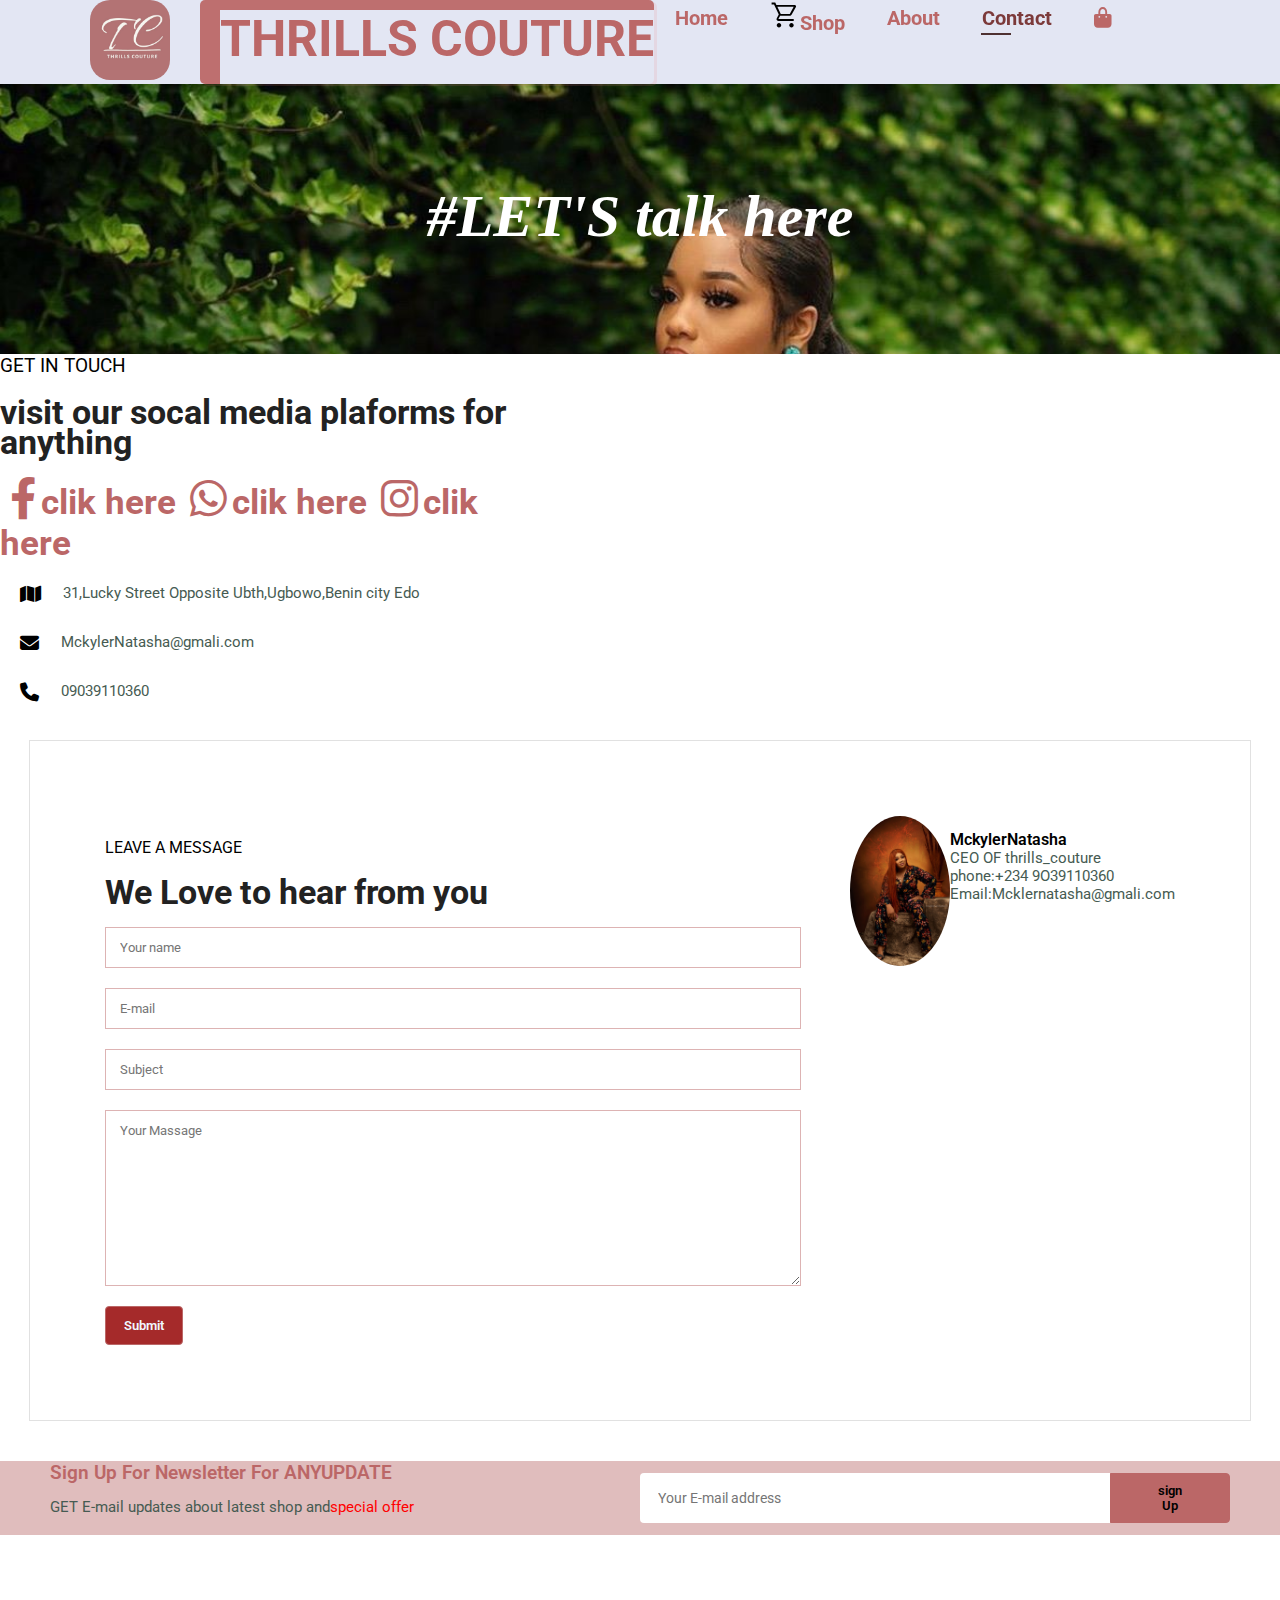
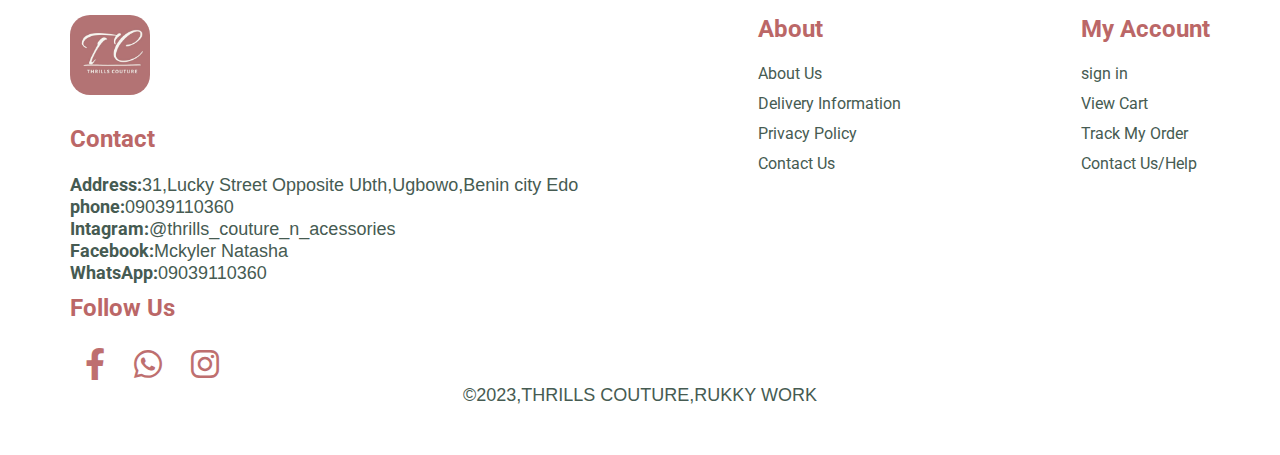
<file: Thrills work/contant.html>
<!DOCTYPE html>
<html lang="en">

<head>
  <meta charset="UTF-8">
  <meta name="viewport" content="width=0, initial-scale=1.0">
  <title>THRILLS COUTURE</title>
  <link rel="preconnect" href="https://fonts.googleapis.com">
  <link rel="preconnect" href="https://fonts.gstatic.com" crossorigin>

  <link rel="stylesheet" href="cssworks/thrills.css">
  <link rel="stylesheet" href="css/all.css">
  <link rel="stylesheet" href="cssworks/media.css">
  <link rel="stylesheet" href="cssworks/shop.css">
  <link rel="stylesheet" href="cssworks/contant.css ">
</head>

<body>
  <section class="hearder">
    <div class="hearder">

      <div class="JPG">
        <img src="logo&icons/THRILL.JPG" class="JPG">
      </div>
      <div class="topic">
        <h1>THRILLS COUTURE</h1>
      </div>
      <div>



        <ul class="shc" id="nav">

          <a href="#" id="close"><i class="fas fa-times"></i></a>

          <li><a href="index.html">Home</a></li>
          <li> <a href="shop.html"> <img src="logo&icons/shopping_cart_FILL0_wght400_GRAD0_opsz48.svg"
                class="shop">Shop</a></li>
          <li><a href="about.html">About</a></li>
          <li><a href="contant.html" class="active">Contact</a></li>
          <li><a href="cart.html"><i class="fas fa-shopping-bag"></i></li>
        </ul>
      </div>
    </div>
    <div id="mune">
      <a href="shop.html"><i class="fas fa-shopping-bag"></i></a>
      <span class="bar"><i class="fas fa-outdent"></i></span>
    </div>

  </section>

  <div class="page-heard" class="about">
    <h2 class="la-wok"> #LET'S talk here</h2>
  </div>
  <section class="contact-details" class="section-p1">
    <div class="detailsadss">
      <span style="font-size: larger;">GET IN TOUCH</span>
      <h2>visit our socal media plaforms for anything
      </h2>
      <div class="icons">
        <a href="https://www.facebook.com"><i class="fab fa-facebook-f"></i>clik here</a>
        <a href="https://wa.me/message/UAOJOVGPWLBK1"><i class="fab fa-whatsapp"></i>clik here</a>
        <a href="https://www.instagram.com/tgrills_couture_n_acessories?igshid=MzMyNGUyNmU2YQ%3D%3D&utm_source=qr"><i
            class="fab fa-instagram"></i>clik here</a>
      </div>
      <div>
        <li>
          <i class="fas fa-map"></i>
          <p>31,Lucky Street Opposite Ubth,Ugbowo,Benin city Edo</p>
        </li>
        <li>
          <i class="fas fa-envelope"></i>
          <p>MckylerNatasha@gmali.com</p>
        </li>
        <li>
          <i class="fas fa-phone"></i>
          <p>09039110360 </p>
        </li>
      </div>
    </div>
    <div class="map"><iframe
        src="https://www.google.com/maps/embed?pb=!1m18!1m12!1m3!1d3965.214221759325!2d5.6323747689609025!3d6.36631661090537!2m3!1f0!2f0!3f0!3m2!1i1024!2i768!4f13.1!3m3!1m2!1s0x1040d35aa2ad4c93%3A0x1d3b664578993e9a!2sLucky%20Strasse%20St%2C%20Use%2C%20Benin%20City%20300103%2C%20Edo!5e0!3m2!1sen!2sng!4v1701984421925!5m2!1sen!2sng"
        width="600" height="450" style="border:0;" allowfullscreen="" loading="lazy"
        referrerpolicy="no-referrer-when-downgrade"></iframe></div>




  </section>

  <section id="fromd">
    <form action="">
      <span style="font-size: 16px;">LEAVE A MESSAGE</span>
      <h2>We Love to hear from you </h2>
      <input type="text" placeholder="Your name">
      <input type="text" placeholder="E-mail">
      <input type="text" placeholder="Subject">
      <textarea name="" id="" cols="30" rows="10" placeholder="Your Massage"></textarea>
      <button class="norm">Submit</button>

    </form>
    <div class="maker">
      <img src="photo/ceo.jpg" alt="">
      <p><span>MckylerNatasha</span> CEO OF thrills_couture <br>phone:+234 9O39110360<br>Email:Mcklernatasha@gmali.com
      </p>


    </div>




  </section>

  <section id="newsletter" class="section-c4">
    <div class=" news">
      <h3>Sign Up For Newsletter For ANYUPDATE</h3>
      <P>GET E-mail updates about latest shop and<span>special offer</span></p>
    </div>
    <div class="signup">
      <input type="text" placeholder="Your E-mail address">
      <button class="norm">
        sign Up
      </button>
    </div>
  </section>
  <footer class="section-p1">
    <div class="clo">
      <img src="logo&icons/THRILL.JPG " alt="logo" class="JPG">
      <h4>Contact</h4>
      <p><strong>Address:</strong>31,Lucky Street Opposite Ubth,Ugbowo,Benin city Edo</p>
      <p><strong>phone:</strong>09039110360</p>
      <p><strong>Intagram:</strong>@thrills_couture_n_acessories</p>
      <p><strong>Facebook:</strong>Mckyler Natasha</p>
      <p><strong>WhatsApp:</strong>09039110360</p>


      <div class="follow">
        <h4>Follow Us</h4>

        <div class="icons">
          <a href="https://www.facebook.com"><i class="fab fa-facebook-f"></i></a>
          <a href="https://wa.me/message/UAOJOVGPWLBK1"> <i class="fab fa-whatsapp"></i></a>
          <a href="https://www.instagram.com/tgrills_couture_n_acessories?igshid=MzMyNGUyNmU2YQ%3D%3D&utm_source=qr"><i
              class="fab fa-instagram"></i></a>
        </div>
      </div>
    </div>
    <div class="clo">
      <h4>About</h4>
      <a href="about.html">About Us</a>
      <a href="#">Delivery Information</a>
      <a href="#">Privacy Policy</a>
      <a href="#">Contact Us</a>

    </div>
    <div class="clo">
      <h4>My Account</h4>
      <a href="#">sign in</a>
      <a href="#">View Cart</a>
      <a href="#">Track My Order</a>
      <a href="#">Contact Us/Help</a>

    </div>
    <div class="copy">
      <P>&copy;2023,THRILLS COUTURE,RUKKY WORK</P>
    </div>
  </footer>
  <script src="thrills.js/thrills work.js"></script>
</body>

</html>
</file>
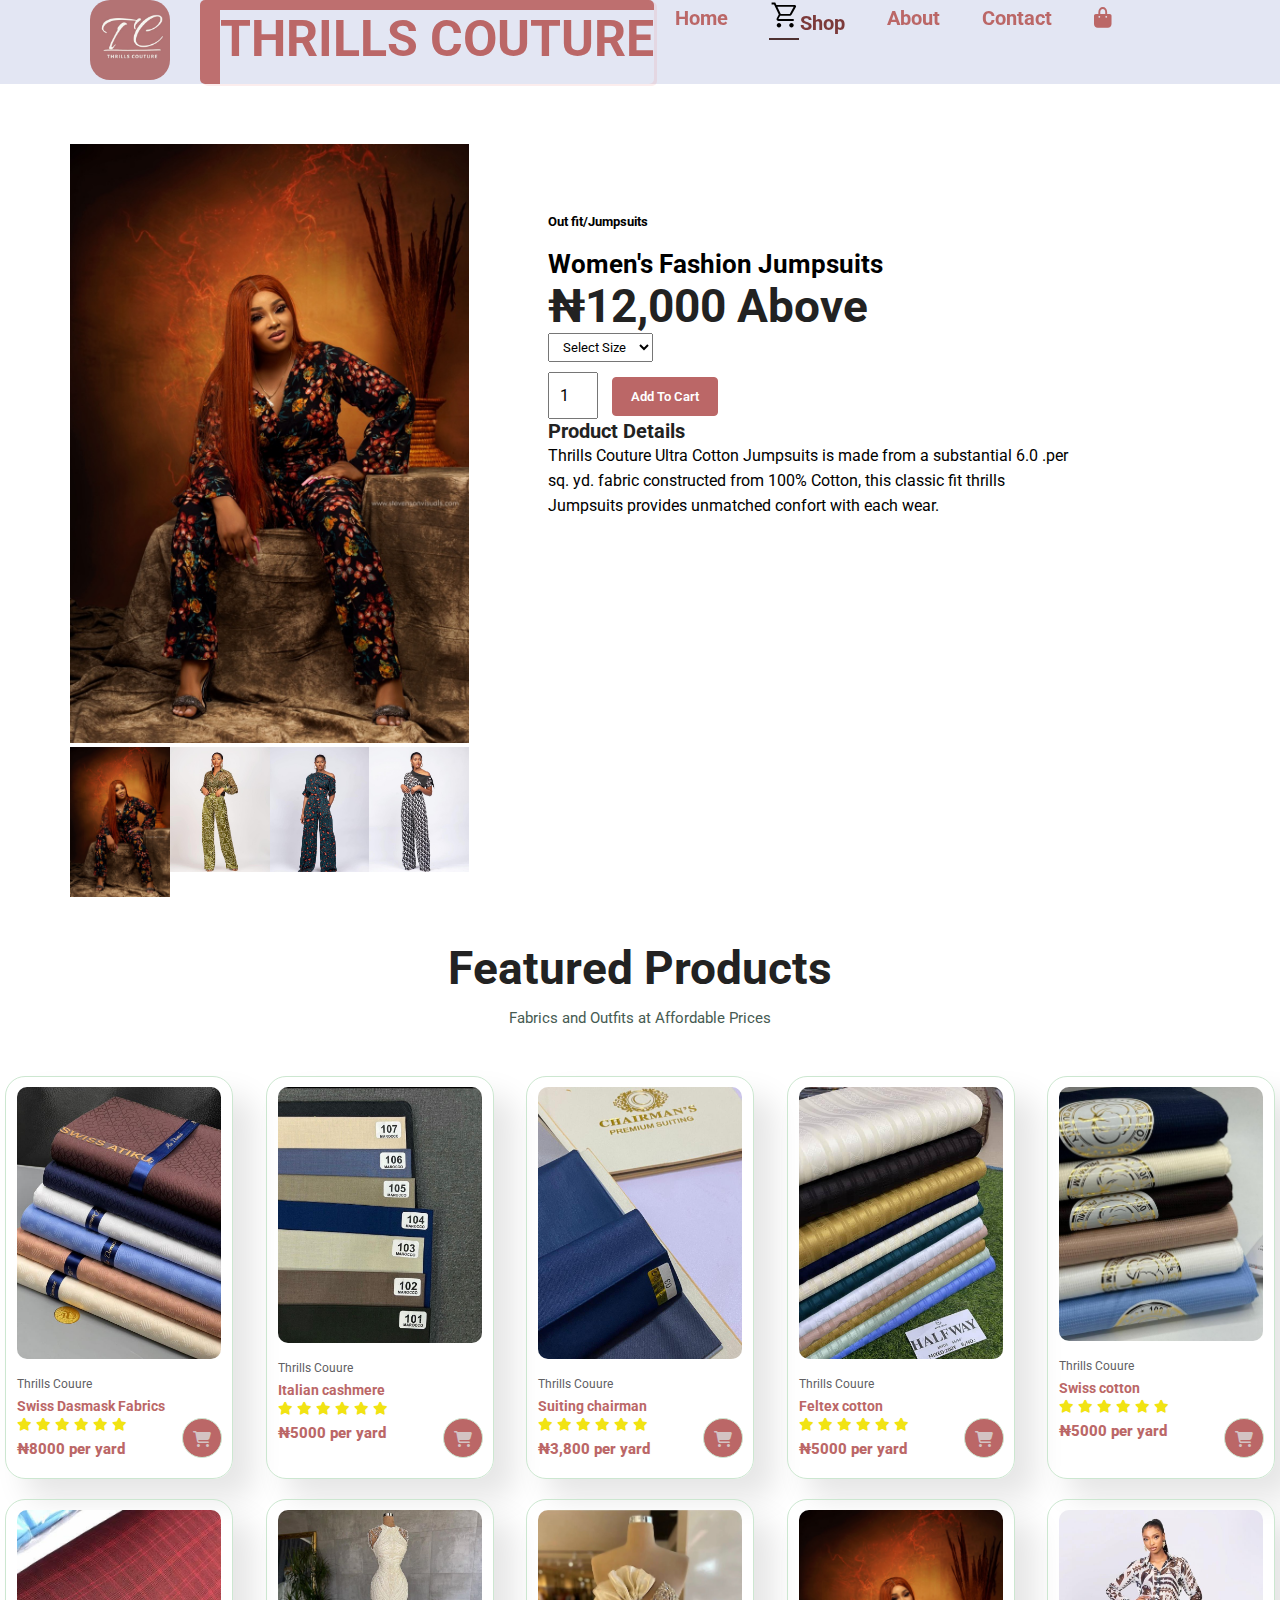
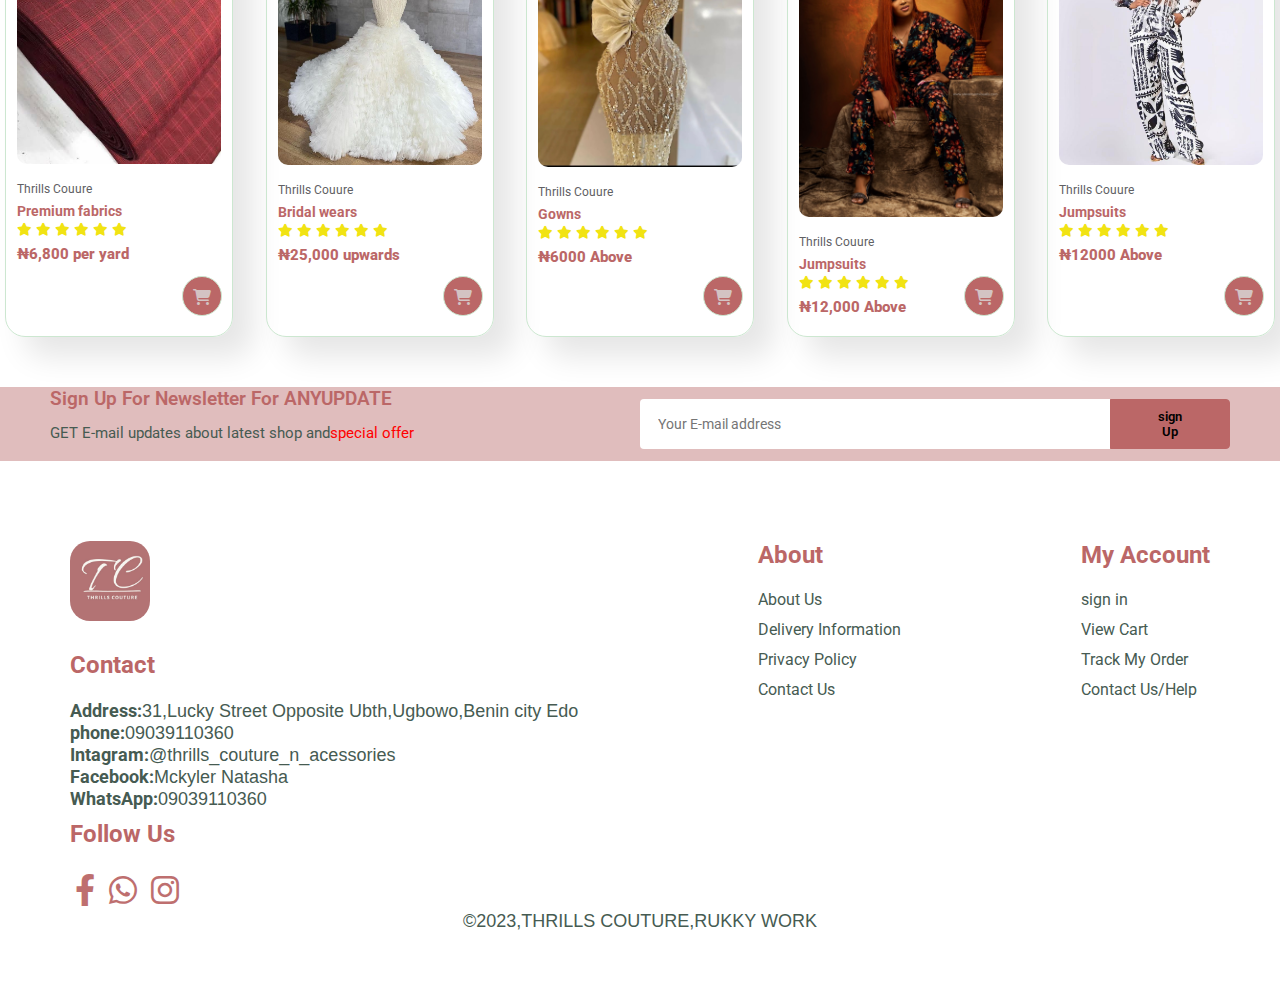
<file: Thrills work/open sela.html>
<!DOCTYPE html>
<html lang="en">

<head>
  <meta charset="UTF-8">
  <meta name="viewport" content="width=0, initial-scale=1.0">
  <title>THRILLS COUTURE</title>
  <link rel="preconnect" href="https://fonts.googleapis.com">
  <link rel="preconnect" href="https://fonts.gstatic.com" crossorigin>

  <link rel="stylesheet" href="cssworks/thrills.css">
  <link rel="stylesheet" href="css/all.css">
  <link rel="stylesheet" href="cssworks/media.css">
  <link rel="stylesheet" href="cssworks/shop.css">

</head>

<body>
  <section class="hearder">
    <div class="hearder">

      <div class="JPG">
        <img src="logo&icons/THRILL.JPG" class="JPG">
      </div>
      <div class="topic">
        <h1>THRILLS COUTURE</h1>
      </div>
      <div>



        <ul class="shc" id="nav">

          <a href="#" id="close"><i class="fas fa-times"></i></a>

          <li><a href="index.html">Home</a></li>
          <li> <a href="shop.html" class="active"> <img src="logo&icons/shopping_cart_FILL0_wght400_GRAD0_opsz48.svg"
                class="shop">Shop</a></li>
          <li><a href="about.html">About</a></li>
          <li><a href="contant.html">Contact</a></li>
          <li><a href="cart.html"><i class="fas fa-shopping-bag"></i></li>
        </ul>
      </div>
    </div>
    <div id="mune">
      <a href="shop.html"><i class="fas fa-shopping-bag"></i></a>
      <span class="bar"><i class="fas fa-outdent"></i></span>
    </div>

  </section>

  <section id="sela" class="section-p1">
    <div class="photo1">
      <img src="photo/ceo.jpg" id="mainImg" alt="main">

      <div class="smallImg">

        <div class="small1"><img src="photo/ceo.jpg" class="small-img"></div>

        <div class="small1"><img src="photo/outfit.jpg" class="small-img"></div>

        <div class="small1"><img src="photo/outfit3.jpg" class="small-img"></div>

        <div class="small1"><img src="photo/outfit4.jpg" class="small-img"></div>

      </div>
    </div>

    <div class="pro-details">
      <h5>Out fit/Jumpsuits</h5>
      <h3>Women's Fashion Jumpsuits </h3>
      <h2>₦12,000 Above</h2>
      <select>
        <option>Select Size</option>
        <option>XL</option>
        <option>XXL</option>
        <option>Small</option>
        <option>Large</option>
      </select>
      <input type="number" value="1">
      <button class="norm"> Add To Cart</button>
      <h4>Product Details</h4>
      <span>Thrills Couture Ultra Cotton Jumpsuits is made from a substantial 6.0 .per sq. yd. fabric constructed
        from 100% Cotton, this classic fit thrills Jumpsuits provides unmatched confort with each wear.</span>
    </div>
  </section>
  <section class="product1" class="section-p1">
    <h2>Featured Products</h2>
    <p>Fabrics and Outfits at Affordable Prices</p>
    <div class="content">
      <div class="con">
        <img src="photo/b11afd08-92b2-4677-bc8e-fe77fa59ee0f.jpg">
        <div class="dir"> <span>Thrills Couure</span>
          <h5>Swiss Dasmask Fabrics</h5>
          <div class="star"><i class="fas fa-star"></i>
            <i class="fas fa-star"></i>
            <i class="fas fa-star"></i>
            <i class="fas fa-star"></i>
            <i class="fas fa-star"></i>
            <i class="fas fa-star"></i>
          </div>
          <h4>₦8000 per yard</h4>
        </div>
        <a href="#"><i class="fas fa-shopping-cart cart"></i></a>
      </div>
      <div class="con">
        <img src="photo/55720c07-9f90-4e74-bf47-b1a37ea28fba.jpg">
        <div class="dir"> <span>Thrills Couure</span>
          <h5>Italian cashmere</h5>
          <div class="star"><i class="fas fa-star"></i>
            <i class="fas fa-star"></i>
            <i class="fas fa-star"></i>
            <i class="fas fa-star"></i>
            <i class="fas fa-star"></i>
            <i class="fas fa-star"></i>
          </div>
          <h4>₦5000 per yard</h4>
        </div>
        <a href="#"><i class="fas fa-shopping-cart cart"></i></a>
      </div>
      <div class="con">
        <img src="photo/BDEU2030.JPG">
        <div class="dir"> <span>Thrills Couure</span>
          <h5>Suiting chairman</h5>
          <div class="star"><i class="fas fa-star"></i>
            <i class="fas fa-star"></i>
            <i class="fas fa-star"></i>
            <i class="fas fa-star"></i>
            <i class="fas fa-star"></i>
            <i class="fas fa-star"></i>
          </div>
          <h4>₦3,800 per yard</h4>
        </div>
        <a href="#"><i class="fas fa-shopping-cart cart"></i></a>
      </div>
      <div class="con">
        <img src="photo/DBSW5432.JPG">
        <div class="dir"> <span>Thrills Couure</span>
          <h5>Feltex cotton</h5>
          <div class="star"><i class="fas fa-star"></i>
            <i class="fas fa-star"></i>
            <i class="fas fa-star"></i>
            <i class="fas fa-star"></i>
            <i class="fas fa-star"></i>
            <i class="fas fa-star"></i>
          </div>
          <h4>₦5000 per yard</h4>

        </div>
        <a href="#"><i class="fas fa-shopping-cart cart"></i></a>
      </div>
      <div class="con">
        <img src="photo/our.JPG">
        <div class="dir"> <span>Thrills Couure</span>
          <h5>Swiss cotton </h5>
          <div class="star"><i class="fas fa-star"></i>
            <i class="fas fa-star"></i>
            <i class="fas fa-star"></i>
            <i class="fas fa-star"></i>
            <i class="fas fa-star"></i>
            <i class="fas fa-star"></i>
          </div>
          <h4>₦5000 per yard</h4>
        </div>
        <a href="#"><i class="fas fa-shopping-cart cart"></i></a>
      </div>
      <div class="con">
        <img src="photo/WCPA6726.JPG">
        <div class="dir"> <span>Thrills Couure</span>
          <h5> Premium fabrics </h5>
          <div class="star"><i class="fas fa-star"></i>
            <i class="fas fa-star"></i>
            <i class="fas fa-star"></i>
            <i class="fas fa-star"></i>
            <i class="fas fa-star"></i>
            <i class="fas fa-star"></i>
          </div>
          <h4>₦6,800 per yard</h4>
        </div>
        <a href="#"><i class="fas fa-shopping-cart cart"></i></a>
      </div>
      <div class="con">
        <img src="photo/HRWY1340.JPG">
        <div class="dir"> <span>Thrills Couure</span>
          <h5>Bridal wears</h5>
          <div class="star"><i class="fas fa-star"></i>
            <i class="fas fa-star"></i>
            <i class="fas fa-star"></i>
            <i class="fas fa-star"></i>
            <i class="fas fa-star"></i>
            <i class="fas fa-star"></i>
          </div>
          <h4>₦25,000 upwards</h4>
        </div>
        <a href="#"><i class="fas fa-shopping-cart cart"></i></a>
      </div>
      <div class="con">
        <img src="photo/0d8dbc4c-17e6-4017-95ed-9994f154d92f.jpg">
        <div class="dir"> <span>Thrills Couure</span>
          <h5>Gowns</h5>
          <div class="star"><i class="fas fa-star"></i>
            <i class="fas fa-star"></i>
            <i class="fas fa-star"></i>
            <i class="fas fa-star"></i>
            <i class="fas fa-star"></i>
            <i class="fas fa-star"></i>
          </div>
          <h4>₦6000 Above</h4>
        </div>
        <a href="#"><i class="fas fa-shopping-cart cart"></i></a>
      </div>
      <div class="con">
        <img src="photo/ceo.jpg">
        <div class="dir"> <span>Thrills Couure</span>
          <h5>Jumpsuits </h5>
          <div class="star"><i class="fas fa-star"></i>
            <i class="fas fa-star"></i>
            <i class="fas fa-star"></i>
            <i class="fas fa-star"></i>
            <i class="fas fa-star"></i>
            <i class="fas fa-star"></i>
          </div>
          <h4>₦12,000 Above</h4>
        </div>
        <a href="#"><i class="fas fa-shopping-cart cart"></i></a>
      </div>

      <div class="con">
        <img src="photo/outfit2.jpg">
        <div class="dir"> <span>Thrills Couure</span>
          <h5>Jumpsuits</h5>
          <div class="star"><i class="fas fa-star"></i>
            <i class="fas fa-star"></i>
            <i class="fas fa-star"></i>
            <i class="fas fa-star"></i>
            <i class="fas fa-star"></i>
            <i class="fas fa-star"></i>
          </div>
          <h4>₦12000 Above</h4>
        </div>
        <a href="#"><i class="fas fa-shopping-cart cart"></i></a>
      </div>

    </div>
  </section>


  <section id="newsletter" class="section-c4">


    <div class=" news">
      <h3>Sign Up For Newsletter For ANYUPDATE</h3>
      <P>GET E-mail updates about latest shop and<span>special offer</span></p>
    </div>
    <div class="signup">
      <input type="text" placeholder="Your E-mail address">
      <button class="norm">
        sign Up
      </button>
    </div>
  </section>
  <footer class="section-p1">
    <div class="clo">
      <img src="logo&icons/THRILL.JPG " alt="logo" class="JPG">
      <h4>Contact</h4>
      <p><strong>Address:</strong>31,Lucky Street Opposite Ubth,Ugbowo,Benin city Edo</p>
      <p><strong>phone:</strong>09039110360</p>
      <p><strong>Intagram:</strong>@thrills_couture_n_acessories</p>
      <p><strong>Facebook:</strong>Mckyler Natasha</p>
      <p><strong>WhatsApp:</strong>09039110360</p>


      <div class="follow">
        <h4>Follow Us</h4>

        <div class="icons">
          <i class="fab fa-facebook-f"></i>
          <i class="fab fa-whatsapp"></i>
          <i class="fab fa-instagram"></i>
        </div>
      </div>
    </div>
    <div class="clo">
      <h4>About</h4>
      <a href="#">About Us</a>
      <a href="#">Delivery Information</a>
      <a href="#">Privacy Policy</a>
      <a href="#">Contact Us</a>

    </div>
    <div class="clo">
      <h4>My Account</h4>
      <a href="#">sign in</a>
      <a href="#">View Cart</a>
      <a href="#">Track My Order</a>
      <a href="#">Contact Us/Help</a>

    </div>
    <div class="copy">
      <P>&copy;2023,THRILLS COUTURE,RUKKY WORK</P>
    </div>
  </footer>

  <script>
    var MainIng = document.getElementById('mainImg');
    var smallimg = document.getElementsByClassName('small-img');

    smallimg[0].onclick = function () {
      MainIng.src = smallimg[0].src;
    };
    smallimg[1].onclick = function () {
      MainIng.src = smallimg[1].src;
    };
    smallimg[2].onclick = function () {
      MainIng.src = smallimg[2].src;
    };
    smallimg[3].onclick = function () {
      MainIng.src = smallimg[3].src;
    };

  </script>


  <script src="thrills.js/thrills work.js"></script>
</body>

</html>
</file>
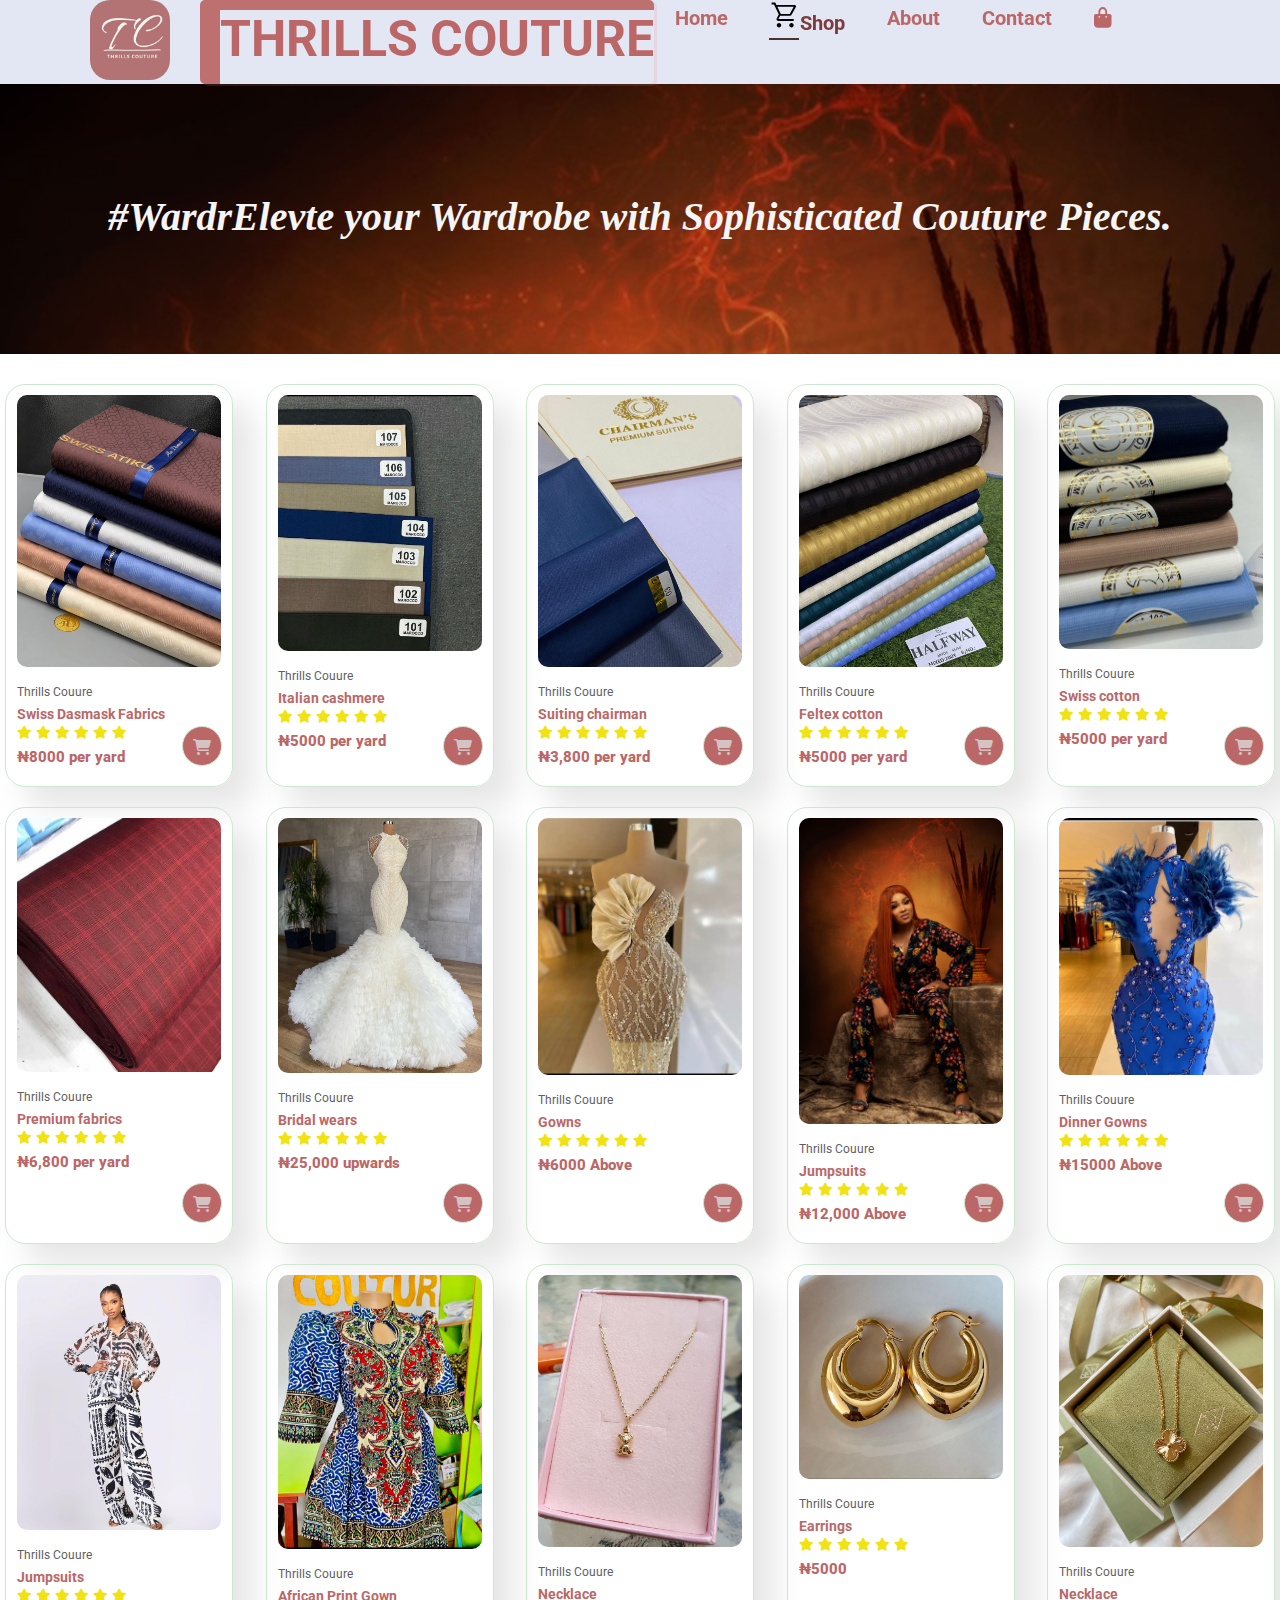
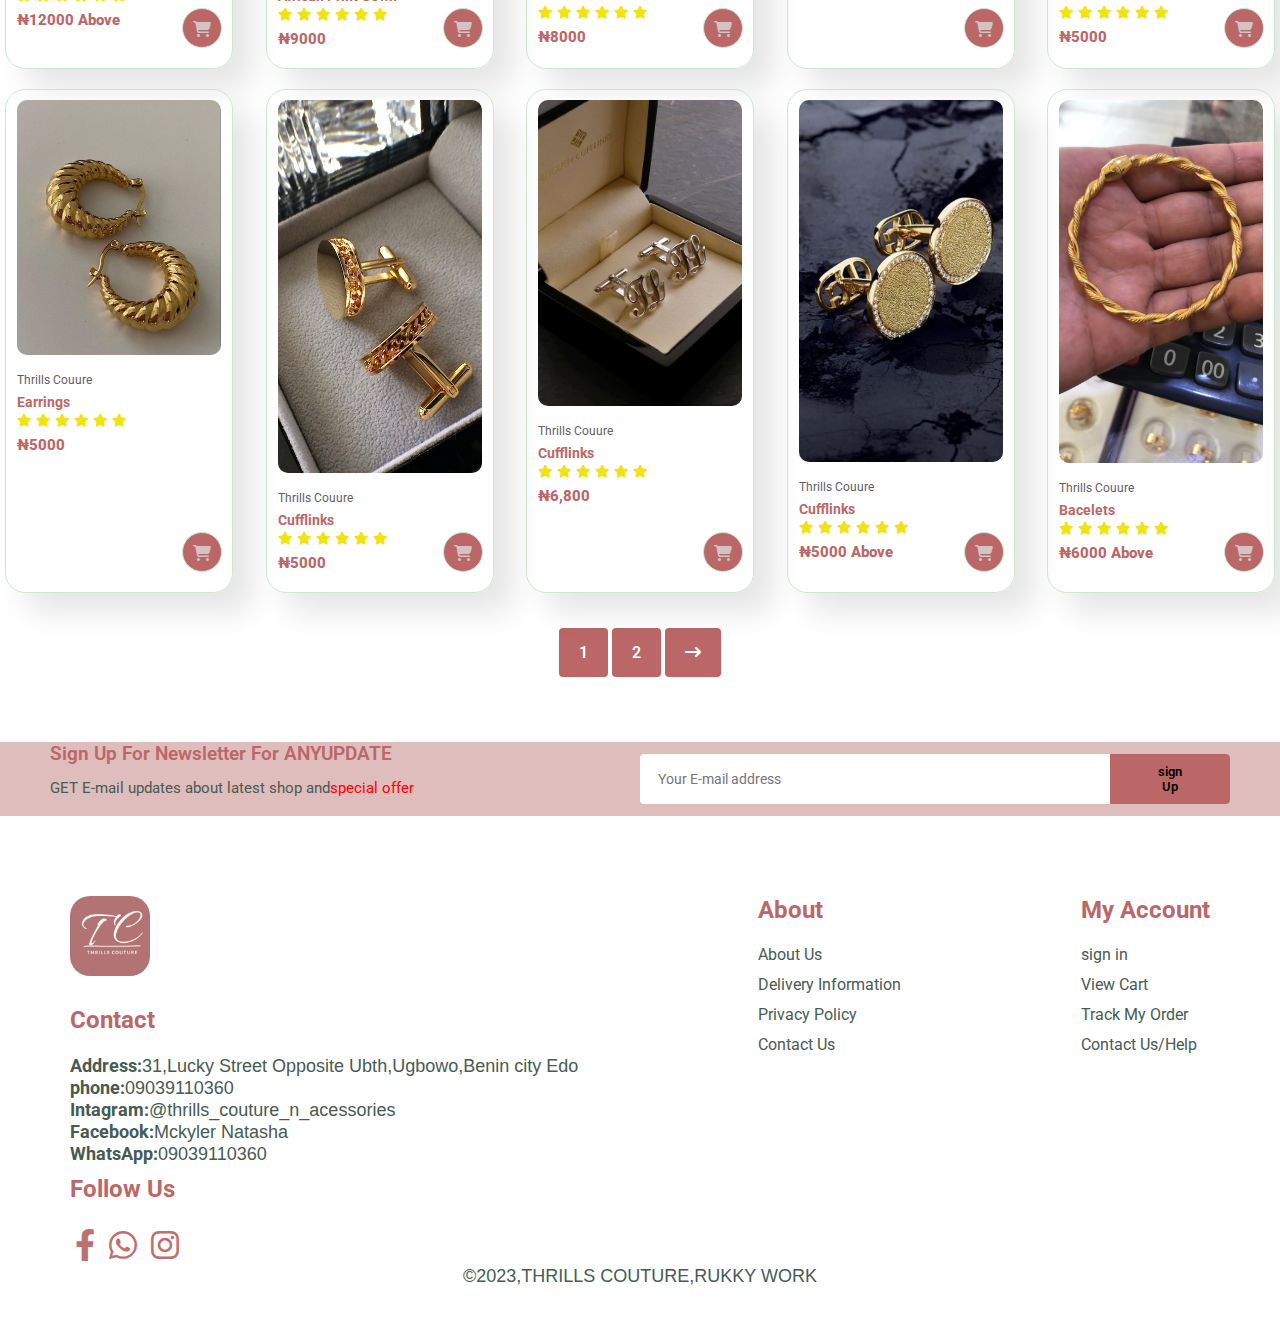
<file: Thrills work/shop.html>
<!DOCTYPE html>
<html lang="en">

<head>
  <meta charset="UTF-8">
  <meta name="viewport" content="width=0, initial-scale=1.0">
  <title>THRILLS COUTURE</title>
  <link rel="preconnect" href="https://fonts.googleapis.com">
  <link rel="preconnect" href="https://fonts.gstatic.com" crossorigin>

  <link rel="stylesheet" href="cssworks/thrills.css">
  <link rel="stylesheet" href="css/all.css">
  <link rel="stylesheet" href="cssworks/media.css">
  <link rel="stylesheet" href="cssworks/shop.css">

</head>

<body>
  <section class="hearder">
    <div class="hearder">

      <div class="JPG">
        <img src="logo&icons/THRILL.JPG" class="JPG">
      </div>
      <div class="topic">
        <h1>THRILLS COUTURE</h1>
      </div>
      <div>



        <ul class="shc" id="nav">

          <a href="#" id="close"><i class="fas fa-times"></i></a>

          <li><a href="index.html">Home</a></li>
          <li> <a href="shop.html" class="active"> <img src="logo&icons/shopping_cart_FILL0_wght400_GRAD0_opsz48.svg"
                class="shop">Shop</a></li>
          <li><a href="about.html">About</a></li>
          <li><a href="contant.html">Contact</a></li>
          <li><a href="cart.html"><i class="fas fa-shopping-bag"></i></li>
        </ul>
      </div>
    </div>
    <div id="mune">
      <a href="shop.html"><i class="fas fa-shopping-bag"></i></a>
      <span class="bar"><i class="fas fa-outdent"></i></span>
    </div>

  </section>


  <div class="page-heard">
    <h2 class="la-wok"> #WardrElevte your Wardrobe with Sophisticated Couture Pieces.</h2>
  </div>
  <section class="product1" class="section-p1" onclick="window.location.href='https:/wa.me/message UAOJOVGPWLBK1'">

    <div class="content">
      <div class="con">
        <img src="photo/b11afd08-92b2-4677-bc8e-fe77fa59ee0f.jpg">
        <div class="dir"> <span>Thrills Couure</span>
          <h5>Swiss Dasmask Fabrics</h5>
          <div class="star"><i class="fas fa-star"></i>
            <i class="fas fa-star"></i>
            <i class="fas fa-star"></i>
            <i class="fas fa-star"></i>
            <i class="fas fa-star"></i>
            <i class="fas fa-star"></i>
          </div>
          <h4>₦8000 per yard</h4>
        </div>
        <a href="#"><i class="fas fa-shopping-cart cart"></i></a>
      </div>
      <div class="con">
        <img src="photo/55720c07-9f90-4e74-bf47-b1a37ea28fba.jpg">
        <div class="dir"> <span>Thrills Couure</span>
          <h5>Italian cashmere</h5>
          <div class="star"><i class="fas fa-star"></i>
            <i class="fas fa-star"></i>
            <i class="fas fa-star"></i>
            <i class="fas fa-star"></i>
            <i class="fas fa-star"></i>
            <i class="fas fa-star"></i>
          </div>
          <h4>₦5000 per yard</h4>
        </div>
        <a href="#"><i class="fas fa-shopping-cart cart"></i></a>
      </div>
      <div class="con">
        <img src="photo/BDEU2030.JPG">
        <div class="dir"> <span>Thrills Couure</span>
          <h5>Suiting chairman</h5>
          <div class="star"><i class="fas fa-star"></i>
            <i class="fas fa-star"></i>
            <i class="fas fa-star"></i>
            <i class="fas fa-star"></i>
            <i class="fas fa-star"></i>
            <i class="fas fa-star"></i>
          </div>
          <h4>₦3,800 per yard</h4>
        </div>
        <a href="#"><i class="fas fa-shopping-cart cart"></i></a>
      </div>
      <div class="con">
        <img src="photo/DBSW5432.JPG">
        <div class="dir"> <span>Thrills Couure</span>
          <h5>Feltex cotton</h5>
          <div class="star"><i class="fas fa-star"></i>
            <i class="fas fa-star"></i>
            <i class="fas fa-star"></i>
            <i class="fas fa-star"></i>
            <i class="fas fa-star"></i>
            <i class="fas fa-star"></i>
          </div>
          <h4>₦5000 per yard</h4>

        </div>
        <a href="#"><i class="fas fa-shopping-cart cart"></i></a>
      </div>
      <div class="con">
        <img src="photo/our.JPG">
        <div class="dir"> <span>Thrills Couure</span>
          <h5>Swiss cotton </h5>
          <div class="star"><i class="fas fa-star"></i>
            <i class="fas fa-star"></i>
            <i class="fas fa-star"></i>
            <i class="fas fa-star"></i>
            <i class="fas fa-star"></i>
            <i class="fas fa-star"></i>
          </div>
          <h4>₦5000 per yard</h4>
        </div>
        <a href="#"><i class="fas fa-shopping-cart cart"></i></a>
      </div>
      <div class="con">
        <img src="photo/WCPA6726.JPG">
        <div class="dir"> <span>Thrills Couure</span>
          <h5> Premium fabrics </h5>
          <div class="star"><i class="fas fa-star"></i>
            <i class="fas fa-star"></i>
            <i class="fas fa-star"></i>
            <i class="fas fa-star"></i>
            <i class="fas fa-star"></i>
            <i class="fas fa-star"></i>
          </div>
          <h4>₦6,800 per yard</h4>
        </div>
        <a href="#"><i class="fas fa-shopping-cart cart"></i></a>
      </div>
      <div class="con">
        <img src="photo/HRWY1340.JPG">
        <div class="dir"> <span>Thrills Couure</span>
          <h5>Bridal wears</h5>
          <div class="star"><i class="fas fa-star"></i>
            <i class="fas fa-star"></i>
            <i class="fas fa-star"></i>
            <i class="fas fa-star"></i>
            <i class="fas fa-star"></i>
            <i class="fas fa-star"></i>
          </div>
          <h4>₦25,000 upwards</h4>
        </div>
        <a href="#"><i class="fas fa-shopping-cart cart"></i></a>
      </div>
      <div class="con">
        <img src="photo/0d8dbc4c-17e6-4017-95ed-9994f154d92f.jpg">
        <div class="dir"> <span>Thrills Couure</span>
          <h5>Gowns</h5>
          <div class="star"><i class="fas fa-star"></i>
            <i class="fas fa-star"></i>
            <i class="fas fa-star"></i>
            <i class="fas fa-star"></i>
            <i class="fas fa-star"></i>
            <i class="fas fa-star"></i>
          </div>
          <h4>₦6000 Above</h4>
        </div>
        <a href="#"><i class="fas fa-shopping-cart cart"></i></a>
      </div>
      <div class="con" onclick="window.location.href='open sela.html'">
        <img src="photo/ceo.jpg">
        <div class="dir"> <span>Thrills Couure</span>
          <h5>Jumpsuits </h5>
          <div class="star"><i class="fas fa-star"></i>
            <i class="fas fa-star"></i>
            <i class="fas fa-star"></i>
            <i class="fas fa-star"></i>
            <i class="fas fa-star"></i>
            <i class="fas fa-star"></i>
          </div>
          <h4>₦12,000 Above</h4>
        </div>
        <a href="#"><i class="fas fa-shopping-cart cart"></i></a>
      </div>
      <div class="con">
        <img src="photo/6b935ef5-c512-4f05-a28a-203fec308525.jpg">
        <div class="dir"> <span>Thrills Couure</span>
          <h5> Dinner Gowns</h5>
          <div class="star"><i class="fas fa-star"></i>
            <i class="fas fa-star"></i>
            <i class="fas fa-star"></i>
            <i class="fas fa-star"></i>
            <i class="fas fa-star"></i>
            <i class="fas fa-star"></i>
          </div>
          <h4>₦15000 Above</h4>
        </div>
        <a href="#"><i class="fas fa-shopping-cart cart"></i></a>
      </div>
      <div class="con">
        <img src="photo/outfit2.jpg">
        <div class="dir"> <span>Thrills Couure</span>
          <h5>Jumpsuits</h5>
          <div class="star"><i class="fas fa-star"></i>
            <i class="fas fa-star"></i>
            <i class="fas fa-star"></i>
            <i class="fas fa-star"></i>
            <i class="fas fa-star"></i>
            <i class="fas fa-star"></i>
          </div>
          <h4>₦12000 Above</h4>
        </div>
        <a href="#"><i class="fas fa-shopping-cart cart"></i></a>
      </div>
      <div class="con">
        <img src="photo/IMG_E3193.JPG">
        <div class="dir"> <span>Thrills Couure</span>
          <h5>African Print Gown</h5>
          <div class="star"><i class="fas fa-star"></i>
            <i class="fas fa-star"></i>
            <i class="fas fa-star"></i>
            <i class="fas fa-star"></i>
            <i class="fas fa-star"></i>
            <i class="fas fa-star"></i>
          </div>
          <h4>₦9000</h4>
        </div>
        <a href="#"><i class="fas fa-shopping-cart cart"></i></a>
      </div>
      <div class="con">
        <img src="gold/PVKZ4252.JPG">
        <div class="dir"> <span>Thrills Couure</span>
          <h5>Necklace</h5>
          <div class="star"><i class="fas fa-star"></i>
            <i class="fas fa-star"></i>
            <i class="fas fa-star"></i>
            <i class="fas fa-star"></i>
            <i class="fas fa-star"></i>
            <i class="fas fa-star"></i>
          </div>
          <h4>₦8000</h4>
        </div>
        <a href="#"><i class="fas fa-shopping-cart cart"></i></a>
      </div>
      <div class="con">
        <img src="gold/RDKM6167.JPG">
        <div class="dir"> <span>Thrills Couure</span>
          <h5>Earrings</h5>
          <div class="star"><i class="fas fa-star"></i>
            <i class="fas fa-star"></i>
            <i class="fas fa-star"></i>
            <i class="fas fa-star"></i>
            <i class="fas fa-star"></i>
            <i class="fas fa-star"></i>
          </div>
          <h4>₦5000</h4>
        </div>
        <a href="#"><i class="fas fa-shopping-cart cart"></i></a>
      </div>
      <div class="con">
        <img src="gold/CTVP4795.JPG">
        <div class="dir"> <span>Thrills Couure</span>
          <h5>Necklace</h5>
          <div class="star"><i class="fas fa-star"></i>
            <i class="fas fa-star"></i>
            <i class="fas fa-star"></i>
            <i class="fas fa-star"></i>
            <i class="fas fa-star"></i>
            <i class="fas fa-star"></i>
          </div>
          <h4>₦5000 </h4>
        </div>
        <a href="#"><i class="fas fa-shopping-cart cart"></i></a>
      </div>
      <div class="con">
        <img src="gold/YGOQ4748.JPG">
        <div class="dir"> <span>Thrills Couure</span>
          <h5>Earrings</h5>
          <div class="star"><i class="fas fa-star"></i>
            <i class="fas fa-star"></i>
            <i class="fas fa-star"></i>
            <i class="fas fa-star"></i>
            <i class="fas fa-star"></i>
            <i class="fas fa-star"></i>
          </div>
          <h4>₦5000 </h4>

        </div>
        <a href="#"><i class="fas fa-shopping-cart cart"></i></a>
      </div>
      <div class="con">
        <img src="gold/RXUD0927.JPG">
        <div class="dir"> <span>Thrills Couure</span>
          <h5> Cufflinks </h5>
          <div class="star"><i class="fas fa-star"></i>
            <i class="fas fa-star"></i>
            <i class="fas fa-star"></i>
            <i class="fas fa-star"></i>
            <i class="fas fa-star"></i>
            <i class="fas fa-star"></i>
          </div>
          <h4>₦5000</h4>
        </div>
        <a href="#"><i class="fas fa-shopping-cart cart"></i></a>
      </div>
      <div class="con">
        <img src="gold/GKFM0397.JPG">
        <div class="dir"> <span>Thrills Couure</span>
          <h5> Cufflinks </h5>
          <div class="star"><i class="fas fa-star"></i>
            <i class="fas fa-star"></i>
            <i class="fas fa-star"></i>
            <i class="fas fa-star"></i>
            <i class="fas fa-star"></i>
            <i class="fas fa-star"></i>
          </div>
          <h4>₦6,800 </h4>
        </div>
        <a href="#"><i class="fas fa-shopping-cart cart"></i></a>
      </div>
      <div class="con">
        <img src="gold/PNKZ3040.JPG">
        <div class="dir"> <span>Thrills Couure</span>
          <h5>Cufflinks</h5>
          <div class="star"><i class="fas fa-star"></i>
            <i class="fas fa-star"></i>
            <i class="fas fa-star"></i>
            <i class="fas fa-star"></i>
            <i class="fas fa-star"></i>
            <i class="fas fa-star"></i>
          </div>
          <h4>₦5000 Above</h4>
        </div>
        <a href="#"><i class="fas fa-shopping-cart cart"></i></a>
      </div>
      <div class="con">
        <img src="gold/DYGC1516.JPG">
        <div class="dir"> <span>Thrills Couure</span>
          <h5>Bacelets</h5>
          <div class="star"><i class="fas fa-star"></i>
            <i class="fas fa-star"></i>
            <i class="fas fa-star"></i>
            <i class="fas fa-star"></i>
            <i class="fas fa-star"></i>
            <i class="fas fa-star"></i>
          </div>
          <h4>₦6000 Above</h4>
        </div>
        <a href="#"><i class="fas fa-shopping-cart cart"></i></a>
      </div>
    </div>
  </section>

  <section id="more" class="section-p1"><a href="#">1</a>
    <a href="#">2</a>
    <a href="#"><i class="fas fa-long-arrow-right"></i></a>

  </section>

  <section id="newsletter" class="section-c4">
    <div class=" news">
      <h3>Sign Up For Newsletter For ANYUPDATE</h3>
      <P>GET E-mail updates about latest shop and<span>special offer</span></p>
    </div>
    <div class="signup">
      <input type="text" placeholder="Your E-mail address">
      <button class="norm">
        sign Up
      </button>
    </div>
  </section>
  <footer class="section-p1">
    <div class="clo">
      <img src="logo&icons/THRILL.JPG " alt="logo" class="JPG">
      <h4>Contact</h4>
      <p><strong>Address:</strong>31,Lucky Street Opposite Ubth,Ugbowo,Benin city Edo</p>
      <p><strong>phone:</strong>09039110360</p>
      <p><strong>Intagram:</strong>@thrills_couture_n_acessories</p>
      <p><strong>Facebook:</strong>Mckyler Natasha</p>
      <p><strong>WhatsApp:</strong>09039110360</p>


      <div class="follow">
        <h4>Follow Us</h4>

        <div class="icons">
          <a href="https://www.facebook.com"><i class="fab fa-facebook-f"></i></a>
          <a href="https://wa.me/message/UAOJOVGPWLBK1"> <i class="fab fa-whatsapp"></i></a>
          <a href="https://www.instagram.com/tgrills_couture_n_acessories?igshid=MzMyNGUyNmU2YQ%3D%3D&utm_source=qr"><i
              class="fab fa-instagram"></i></a>
        </div>
      </div>
    </div>
    <div class="clo">
      <h4>About</h4>
      <a href="about.html">About Us</a>
      <a href="#">Delivery Information</a>
      <a href="#">Privacy Policy</a>
      <a href="#">Contact Us</a>

    </div>
    <div class="clo">
      <h4>My Account</h4>
      <a href="#">sign in</a>
      <a href="#">View Cart</a>
      <a href="#">Track My Order</a>
      <a href="#">Contact Us/Help</a>

    </div>
    <div class="copy">
      <P>&copy;2023,THRILLS COUTURE,RUKKY WORK</P>
    </div>
  </footer>
  <script src="thrills.js/thrills work.js"></script>
</body>

</html>
</file>
<file: Thrills work/cssworks/thrills.css>
/*uin*/
@import url("https://fonts.googleapis.com/css2?family=Merriweather:wght@700&family=Roboto:wght@100;300;400;500;700&display=swap");

* {
    padding: 0;
    margin: 0;
    box-sizing: border-box;
    font-family: roboto, Arial, sans-serif;

}

/* thrills work coustum*/
h1 {
    font-size: 50px;
    line: family 64px;

}

h2 {
    font-size: 46px;
    line: family 54px;
    color: #222;
}

h4 {
    font-size: 20px;
    color: #222;
}

h6 {
    width: 700;
    font-size: 12px;
}

p {
    font-size: 15px;
    color: #465b52;
    margin: 14px 0 19px 0;
}

.section-p1 {
    padding: 40px 70px;
}

.section-c4 {
    margin: 40px 0;

}

button.norm {
    font-size: 13px;
    font-weight: 600;
    padding: 11px 18px;
    color: #000;
    border-radius: 4px;
    cursor: pointer;
    border: 1px solid rgb(187, 103, 103);
    outline: none;
    transition: 0.2s;
    background-color: transparent;

}

body {
    width: 100%;
}

/*the hearder*/
.hearder {

    display: flex;
    flex-direction: row;
    justify-content: space-between;
    background: #e3e6f3;
    box-shadow: 0 5px 15 rgba(0, 0, 0, 0.40);
    z-index: 999;
    top: 0;
    left: 90px;
    position: sticky;

}

.topic {
    font-family: Roboto, Arial;
    font-size: 30px;
    border-left: 20px solid;
    border-top: 10px solid;
    border-color: rgb(190, 111, 111);
    padding-bottom: 10px;
    color: rgb(187, 103, 103);
    box-shadow: 3px 2px 0 0 rgba(238, 134, 134, 0.15);
    border-radius: 5px;


}

.JPG {
    object-position: top;
    width: 80px;
    object-position: left;
    top: 20px;
    border-radius: 20px;
    margin-right: 30px;
}

.shc {
    display: flex;
    align-items: center;
    justify-content: center;
}



.shop {
    width: 30px;
}

.move {
    margin-left: 40px;
}

.shc li {
    list-style: none;
    padding: 0 21px;
    position: relative;
}

.shc li a {
    text-decoration: none;
    font-size: 20px;
    font-weight: 700;
    color: rgb(187, 103, 103);
    transition: 0.3s eee;
}

.shc li a:hover,
.shc li a.active {
    color: rgb(124, 58, 58);
}

.shc li a.active::after,
.shc li a:hover::after {
    content: "";
    width: 30px;
    height: 2px;
    background: rgb(78, 49, 49);
    position: absolute;
    bottom: -5px;
    left: 20px;
}

#mune {
    display: none;
    align-items: center;
}

#close {
    display: none;
}

/* HOME Page*/
h1 {
    font-family: roboto, arial, verdana;
}

h2 {
    font-family: roboto, arial, verdana;
}

#work {
    background: url(../photo/out.jpg);
    background-position: top 5% right 0;
    background-repeat: no-repeat;
    background-size: cover;
    height: 90vh;
    width: 100%;
    padding: 0 40PX;
    display: flex;
    align-items: flex-start;
    justify-content: center;
    flex-direction: column;
    box-shadow: 10px 10px 6px #e3e6f3;
}

#work h1 {
    color: rgb(187, 103, 103);

}

#work button {
    background-image: url(../photo/XHOS1300.JPG);
    background-color: transparent;
    color: rgb(224, 189, 189);
    border: 0;
    padding: 14px 80px 14px 65px;
    background-repeat: no-repeat;
    cursor: pointer;
    font-weight: 700;
    font-size: 20px;
}

/*what we offer */
.what {
    margin-top: 8px;
    text-align: center;
    width: 100%;
    background-image: url(../photo/XHOS1300.JPG);
    background-repeat: no-repeat;
    height: 55vh;
    background-position: top 25% right 0;
    background-size: cover;
    color: rgb(233, 211, 211);
    box-shadow: 10px 10px 6px #dcdee6;
    border-radius: 3px;

}

.We {
    padding-top: 60px;
}

.what h3 {
    color: rgb(233, 211, 211);
    font-size: xx-large;
    font-style: italic;
}

#z {
    font-family: 'Franklin Gothic Medium', 'Arial Narrow', Arial, sans-serif;

}

#offer {
    display: inline-block;
    vertical-align: top;
    margin-left: 70px;
}

#offer .fe-box {
    width: 200px;
    text-align: center;
    padding: 5px 10px;
    box-shadow: 20px 20px 50px rgba(0, 0, 0, 0.1);
    border: 1px solid #cce7d0;
    border-radius: 10px;
    margin: 10px 19px;
    color: rgb(233, 211, 211);
    transition: 0.2s ease;
}

#g5 {
    font-size: larger;
    color: rgb(187, 103, 103);
}

.dresses {
    width: 100%;
    margin-bottom: 25px;
    border-radius: 5px;
}

#offer .fe-box:hover {
    box-shadow: 10px 10px 60px rgba(0, 0, 0, 0.02);
}

#offer .fe-box .F {

    padding: 9px 8px 6px 8px;
    line-height: 1;
    border-radius: 4px;
    color: rgb(187, 103, 103);
    font-weight: bold;
    background-color: #fddde4;

}

.la {
    font-family: 'Times New Roman', Times, serif;
    font-style: italic;
    font-weight: bolder;
    text-align: center;
    padding-bottom: 5px;
    text-shadow: 10px 10px 8px #e3e6f3;
    color: rgb(187, 103, 103);
    border: 10px thin #e3e6f3;
    box-shadow: 20px 20px 50px rgba(0, 0, 0, 0.1);

}

.la:hover {
    text-shadow: 5px 5px 10px #e3e6f3;
    box-shadow: 10px 10px 60px rgba(0, 0, 0, 0.02);
}

/*Future*/
.product1 {
    text-align: center;
}

.product1 .content {
    display: flex;
    justify-content: space-between;
    padding-top: 20px;
    flex-wrap: wrap;
}

.product1 .con {

    min-width: 10%;
    padding: 10px 11px;
    border: 1px solid #cce7d0;
    border-radius: 20px;
    cursor: pointer;
    box-shadow: 20px 20px 30px rgba(0, 0, 0, 0.1);
    margin: 10px 5px;
    transition: 0.2s ease;
    position: relative;
}

.product1 .con:hover {
    box-shadow: 20px 20px 30px rgba(0, 0, 0, 0.02);
}

.product1 .con img {
    width: 204px;
    border-radius: 10px;

}

.product1 .con .dir {
    text-align: start;
    padding: 10px 0;
}

.product1 .con .dir span {
    color: #606063;
    font-size: 12px;
}

.product1 .con .dir h5 {
    padding-top: 6px;
    color: rgb(187, 103, 103);
    font-size: 14px;
}

.product1 .con .dir .fas {
    font-size: 13px;
    color: rgb(241, 227, 19);
}

.product1 .con .dir h4 {
    padding-top: 7px;
    font-size: 15px;
    font-weight: 800;
    color: rgb(187, 103, 103);
}

.product1 .con .cart {
    width: 40px;
    height: 40px;
    line-height: 40px;
    border-radius: 50px;
    background-color: rgb(187, 103, 103);
    border: 1px solid #cce7d0;
    color: rgb(211, 195, 195);
    position: absolute;
    bottom: 20px;
    right: 10px;
}

/*BANNER*/
.banner {
    display: flex;
    justify-content: space-between;
    flex-wrap: wrap;

}

.banner .bannerbox {
    display: flex;
    flex-direction: column;
    justify-content: center;
    align-items: flex-start;
    background-image: url(../logo&icons/ride.JPG);
    min-width: 500px;
    height: 55vh;
    background-size: cover;
    background-position: center;
    box-shadow: 20px 20px 50px rgba(0, 0, 0, 0.1);
}

.banner .bannerbox2 {
    background-image: url(../gold/CTVP4795.JPG);
    color: ;

}

.banner h2 {
    color: rgb(70, 48, 48);
    font-size: 40px;
    font-weight: 800;
}

.banner .bannerbox:hover button {
    background-color: rgb(187, 103, 103);
    border: 3px solid rgb(187, 103, 103);
}

.banner2 .bannerbox {
    display: flex;
    flex-direction: column;
    justify-content: center;
    align-items: flex-start;
    background-image: url(../logo&icons/IMG_3155.JPG);
    min-width: 500px;
    height: 40vh;
    background-size: cover;
    background-position: center;
    margin-bottom: 20px;
    margin-top: 20px;
    box-shadow: 20px 20px 50px rgba(0, 0, 0, 0.1);
}

.banner2 {
    display: flex;
    justify-content: space-between;
    flex-wrap: wrap;
    padding: 0 50px;
}

.banner2 h1 {
    color: rgb(124, 58, 58);
    font-weight: 500;
    font-size: x-large;

}



.banner2 h2 {
    color: red;
    font-size: large;
    font-weight: 800;
}

.banner2 .bannerbox2 {
    background-image: url(../logo&icons/loud.jpg);
}

/*NEW LETTER*/
#newsletter {
    display: flex;
    justify-content: space-between;
    flex-wrap: wrap;
    align-items: center;
    background-position: 20% 30%;
    background-color: rgb(224, 189, 189);
    padding: 0 50px 0 50px;

}

#newsletter h3 {
    font-weight: 600;
    font-size: larger;
    color: rgb(187, 103, 103);
}

#newsletter p span {
    color: red;
}

#newsletter .signup {
    display: flex;
    width: 50%;

}

#newsletter input {
    height: 3.124rem;
    padding: 0 1.24em;
    font-size: 14px;
    width: 90%;
    border: 1px solid transparent;
    border-radius: 4px;
    outline: none;
    border-top-right-radius: 0;
    border-bottom-right-radius: 0;
}

#newsletter button {
    background-color: rgb(187, 103, 103);
    padding: 0 40px;
    border-top-left-radius: 0;
    border-bottom-left-radius: 0;
}

/*END OF THE HOME PAGE*/
footer {
    display: flex;
    justify-content: space-between;
    flex-wrap: wrap;
}

footer .clo {
    display: flex;
    flex-direction: column;
    align-items: flex-start;
    margin-bottom: 20 px;

}

footer .clo p {
    font-family: sans-serif;
    margin: 0;
    font-size: large;
}

.clo .JPG {
    margin-bottom: 30px;
}

footer h4 {
    font-size: x-large;
    padding-bottom: 21px;
    color: rgb(187, 103, 103)
}

footer p {
    font-size: 14px;
    margin: 0 0 9px 0;
}

footer a {
    font-size: 16px;
    margin-bottom: 11px;
    text-decoration: none;
    color: #465b52;

}

footer .follow h4 {
    margin-top: 10px;
    font-size: x-large;
}

footer .follow i {
    color: rgb(190, 111, 111);
    font-size: xx-large;
    padding: 5px;
    cursor: pointer;

}

footer .follow i:hover,
footer a:hover {
    color: rgb(240, 216, 216);
    transition: 0.2s;

}

footer .copy {
    width: 100%;
    text-align: center;
}

footer .copy p {
    font-family: sans-serif;
    font-weight: 100;
    font-size: large;
}
</file>
<file: Thrills work/cssworks/media.css>
@media (max-width:999px) {



  .section-p1 {
    padding: 40px 40px;
  }

  .topic {
    display: none;
  }

  .JPG {
    object-position: top;
    width: 90px;
    object-position: left;
    top: 20px;
    border-radius: 20px;
    margin-right: 0px;
  }

  .shc {
    display: flex;
    flex-direction: column;
    align-items: flex-start;
    justify-content: flex-start;
    position: fixed;
    top: 0px;
    right: -200px;
    height: 155vh;
    width: 150px;
    background-color: azure;
    box-shadow: 0 30px 40px black;
    padding: 0 0 10px;
    transition: 0.4s;
  }

  .open {
    right: 0px;
  }



  .shc li {
    margin-bottom: 35px;
    top: 26px;
  }

  #mune {
    display: flex;
    align-items: center;
    background-color: #e3e6f3;

  }

  #mune i {
    color: brown;
    font-size: 30px;
    padding-left: 20px;
  }

  #close {
    display: initial;
    position: absolute;
    top: 0px;
    color: brown;
    font-size: 29px;
    left: 0px;
    margin-bottom: 30px;

  }

  .shop {
    display: none;
  }

  #work {
    height: 80vh;
    padding: 0 40PX;
    background-position: top 40% right 40%;

  }

  .what {
    text-align: center;
    height: 20vh;
  }

  #Opposite {
    justify-content: center;
  }

  #offer .fe-box {
    margin: 12px 18px;
  }

  .banner .bannerbox {

    min-width: 100%;
    height: 30vh;

  }

  .banner2 .bannerbox {

    min-width: 110%;
    height: 30vh;

  }

  #newsletter .signup {
    width: 80%;
  }

  /*contant*/
  #fromd {

    padding: 40px !important;
  }

  #fromd form {
    width: 52% !important;
  }

}

@media (max-width:540px) {
  .hearder {
    padding: 10px 9px;
  }

  #work {

    padding: 0 30PX;
    background-position: 55%;
  }

  h2 {
    font-size: 32px;
  }

  #work h1 {
    font-size: 38px;

  }

  #z {

    font-size: 38px;
  }

  .what h3 {

    font-size: 18px;
    padding-bottom: 60px;

  }

  .We {
    padding-top: 0px;
  }

  #Opposite {
    width: 155px;
    margin: 0px;
  }

  .la {
    font-size: 30p;
    padding-bottom: 5px;

  }

  .product1 .con {
    min-width: 100%;

  }

  .banner .bannerbox {
    height: 39vh;
  }

  .banner .bannerbox2 {
    margin-top: 20px;
  }

  #newsletter .signup {
    width: 100%;
  }

  #newsletter {
    padding: 40px 20px;
  }

  footer .copy p {
    text-align: start;

  }

  /*open sela*/
  #sela {
    display: flex;
    flex-direction: column;
  }

  #sela .pro-details {
    width: 100% !important;
    padding: 0px !important;
  }

  #sela .photo1 {
    width: 100% !important;
    margin-right: 0px !important;
  }

  /*ABOUT PAGE*/
  #about .aboutht {
    display: flex;
    flex-direction: column;
    align-items: flex-start;

  }

  #about {
    padding: 100px 20px 0 20px;
  }

  #about .about-photo {
    width: 200% !important;
    margin-right: 0% !important;
    margin-bottom: 29px;
  }

  #about .details {
    width: 200% !important;
  }

  /*contact*/
  .contact-details {
    flex-direction: column;
  }

  .contact-details .detailsadss {
    width: 100% !important;
    margin-bottom: 30px;
  }

  .contact-details .map {
    width: 100% !important;
  }

  #fromd {

    margin: 10px;
    padding: 30px 10px;
    flex-wrap: wrap;
  }

  #fromd form {
    width: 100% !important;
    margin-bottom: 30px;
  }

  .maker {
    display: block !important;
    padding-bottom: 20px m !important;

  }

  /*Cart totals*/
  #cart {
    display: flex;
    flex-direction: column;

  }

  #Subtotal {
    width: 100% !important;
    padding: 20px !important;
  }
}
</file>
<file: Thrills work/cssworks/shop.css>
.page-heard {
  background-image: url("../photo/ceo.jpg");
  width: 100%;
  height: 30vh;
  background-size: cover;
  display: flex;
  justify-content: center;
  text-align: center;
  flex-direction: column;
}

.la-wok {
  font-family: 'Times New Roman', Times, serif;
  font-style: italic;
  font-weight: bolder;
  text-align: center;
  padding-bottom: 5px;
  color: whitesmoke;
  border: 10px thin #e3e6f3;
  font-size: 40px;

}

#more {
  text-align: center;
}

#more a {
  text-decoration: none;
  background-color: rgb(187, 103, 103);
  padding: 15px 20px;
  border-radius: 4px;
  color: white;
  font-weight: 600;
}

#more a i {
  font-size: 16px;
  font-weight: 600;
}


/*open sela*/
#sela {
  display: flex;
  margin-top: 20px;

}

.small-img,
#mainImg {
  width: 100%;
}


#sela .photo1 {

  width: 35%;
  margin-right: 49px;
}



.smallImg {
  display: flex;
  justify-content: space-between;
}

.small1 {
  flex-basis: 100px;
  cursor: pointer;
}

#sela .pro-details {
  width: 51%;
  padding: 30px;
}

#sela .pro-details h5 {
  padding: 40px 0 20px 0;
}

#sela .pro-details h3 {
  font-size: 26px;
}

#sela .pro-details select {
  display: block;
  padding: 5px 10px;
  margin-bottom: 10px;
}

#sela .pro-details input {
  width: 50px;
  height: 47px;
  padding-left: 10px;
  font-size: 16px;
  margin-right: 10px;

}

#sela .pro-details input:focus {
  outline: none;
}

#sela .pro-details button.norm {
  background-color: rgb(187, 103, 103);
  color: white;

}

#sela .pro-details span {
  line-height: 25px;
}
</file>
<file: Thrills work/cssworks/about.css>
.page-heard,
.about {
  background-image: url("../photo/fabrics.jpg");

}

.la-wok {
  font-size: 60px;
  color: white;
}

#about {
  padding: 130px 130px 0 130px;
}

#about .aboutht {
  display: flex;
  align-items: center;
  width: 100%;
}

#about .about-photo {
  width: 50%;
  margin-right: 39px;
}

#about img {
  width: 90%;
  object-fit: cover;
}

#about .details {
  width: 55%;

}

#about p {
  line-height: 30px;
}

#Opposite {
  margin-bottom: 20px;
}
</file>
<file: Thrills work/cssworks/contant.css>
.page-heard,
.about {
  background-image: url("../photo/422fa7cf-dc02-4b77-b18e-cd0247a4d0fb.jpg  ");

}

.la-wok {
  font-size: 60px;
  color: white;
}

.contact-details {
  display: flex;
  align-items: center;
  justify-content: space-between;

}

.icons a {
  text-decoration: none;
  font-size: 35px;
  font-weight: 700;
  color: rgb(187, 103, 103);
  transition: 0.3s eee;
  margin-left: 10px;
  margin-top: 10px;
}

.icons a:hover,
.icons a.active {
  color: rgb(179, 159, 159);
}


.icons i {
  margin-right: 5px;
  font-size: larger;
}

.contact-details li {
  margin-left: 20px;
  margin-top: 10px;
}

.contact-details .detailsadss {
  width: 45%;
}

.contact-details .detailsadss h2,
form h2 {
  font-size: 34px;
  line-height: 30px;
  padding: 20px 0;
}

.contact-details .detailsadss li {
  list-style: none;
  display: flex;
  padding: 10px 0;
}

.contact-details .detailsadss li i {
  font-size: 19px;
  padding-right: 22px;
}

.contact-details .detailsadss li p {
  margin: 0;
  font-size: 15 px;
}

.contact-details .map {
  width: 60%;
  height: 300px;
}

.contact-details .map iframe {
  width: 100%;
  height: 100%;
}

#fromd {
  display: flex;
  justify-content: space-between;
  margin: 29px;
  padding: 75px;
  border: 1px solid #e1e1e1;

}




#fromd form {
  width: 65%;
  display: flex;
  flex-direction: column;
  align-items: flex-start;
  margin-top: 22px;
}

#fromd form input,
#fromd form textarea {
  width: 100%;
  padding: 12px 14px;
  outline: none;
  margin-bottom: 20px;
  border: 1px solid rgb(221, 179, 179);
}

#fromd .norm {
  background-color: brown;
  color: aliceblue;
}

#fromd .maker img {
  width: 100px;
  border-radius: 70%;
}

.maker {
  padding-bottom: 25px;
  display: flex;
  align-items: flex-start;

}

.maker div img {
  width: 65px;
  height: 65px;
  object-fit: cover;
  margin-right: 10px;
}

.maker div p {
  margin: 10px 10px;
  font-size: 13px;
  line-height: 25px;
}

.maker span {
  display: block;
  font-size: 16px;
  font-weight: 600;
  color: black;
}
</file>
<file: Thrills work/cssworks/add tocart.css>
#cart-add {
  overflow-x: auto;
}


#cart-add table {
  width: 100%;
  border-collapse: collapse;
  table-layout: fixed;
  white-space: nowrap;
}

#cart-add table img {
  width: 30%;
}

#cart-add table td:nth-child(1) {
  width: 100px;
  text-align: center;
}

#cart-add table td:nth-child(2) {
  width: 150px;
  text-align: center;
}

#cart-add table td:nth-child(3) {
  width: 250px;
  text-align: center;
}

#cart-add table td:nth-child(4),
#cart-add table td:nth-child(5),
#cart-add table td:nth-child(6) {
  width: 150px;
  text-align: center;
}

#cart-add table td:nth-child(5) input {
  width: 70px;
  padding: 10px 5px 10px 15px;

}

#cart-add table thead {
  border: 1px solid rgb(214, 142, 142);
  border-left: none;
  border-right: none;

}

#cart-add table thead td {
  font-weight: 700;
  text-transform: uppercase;
  font-size: 13px;
  padding: 18px 0;
}

#cart-add table tbody tr td {
  padding-top: 15px;
}

#cart-add table tbody td {
  font-size: 13px;
}

#cart {
  display: flex;
  flex-wrap: wrap;
  justify-content: right;
}

#Subtotal {
  width: 50%;
  margin-bottom: 30px;
  border: 1px solid rgb(214, 142, 142);
  padding: 30px;
}

#Subtotal table {
  border-collapse: collapse;
  width: 100%;
  margin-bottom: 20px;
}

#Subtotal table td {
  width: 50%;
  border: 1px solid rgb(214, 142, 142);
  padding: 10px;
  font-size: 13px;
}

#Subtotal h3 {
  padding-bottom: 15px;
}

#Subtotal button {
  background-color: rgb(194, 109, 109);
  color: white;
  padding: 12px 20px;
}
</file>
